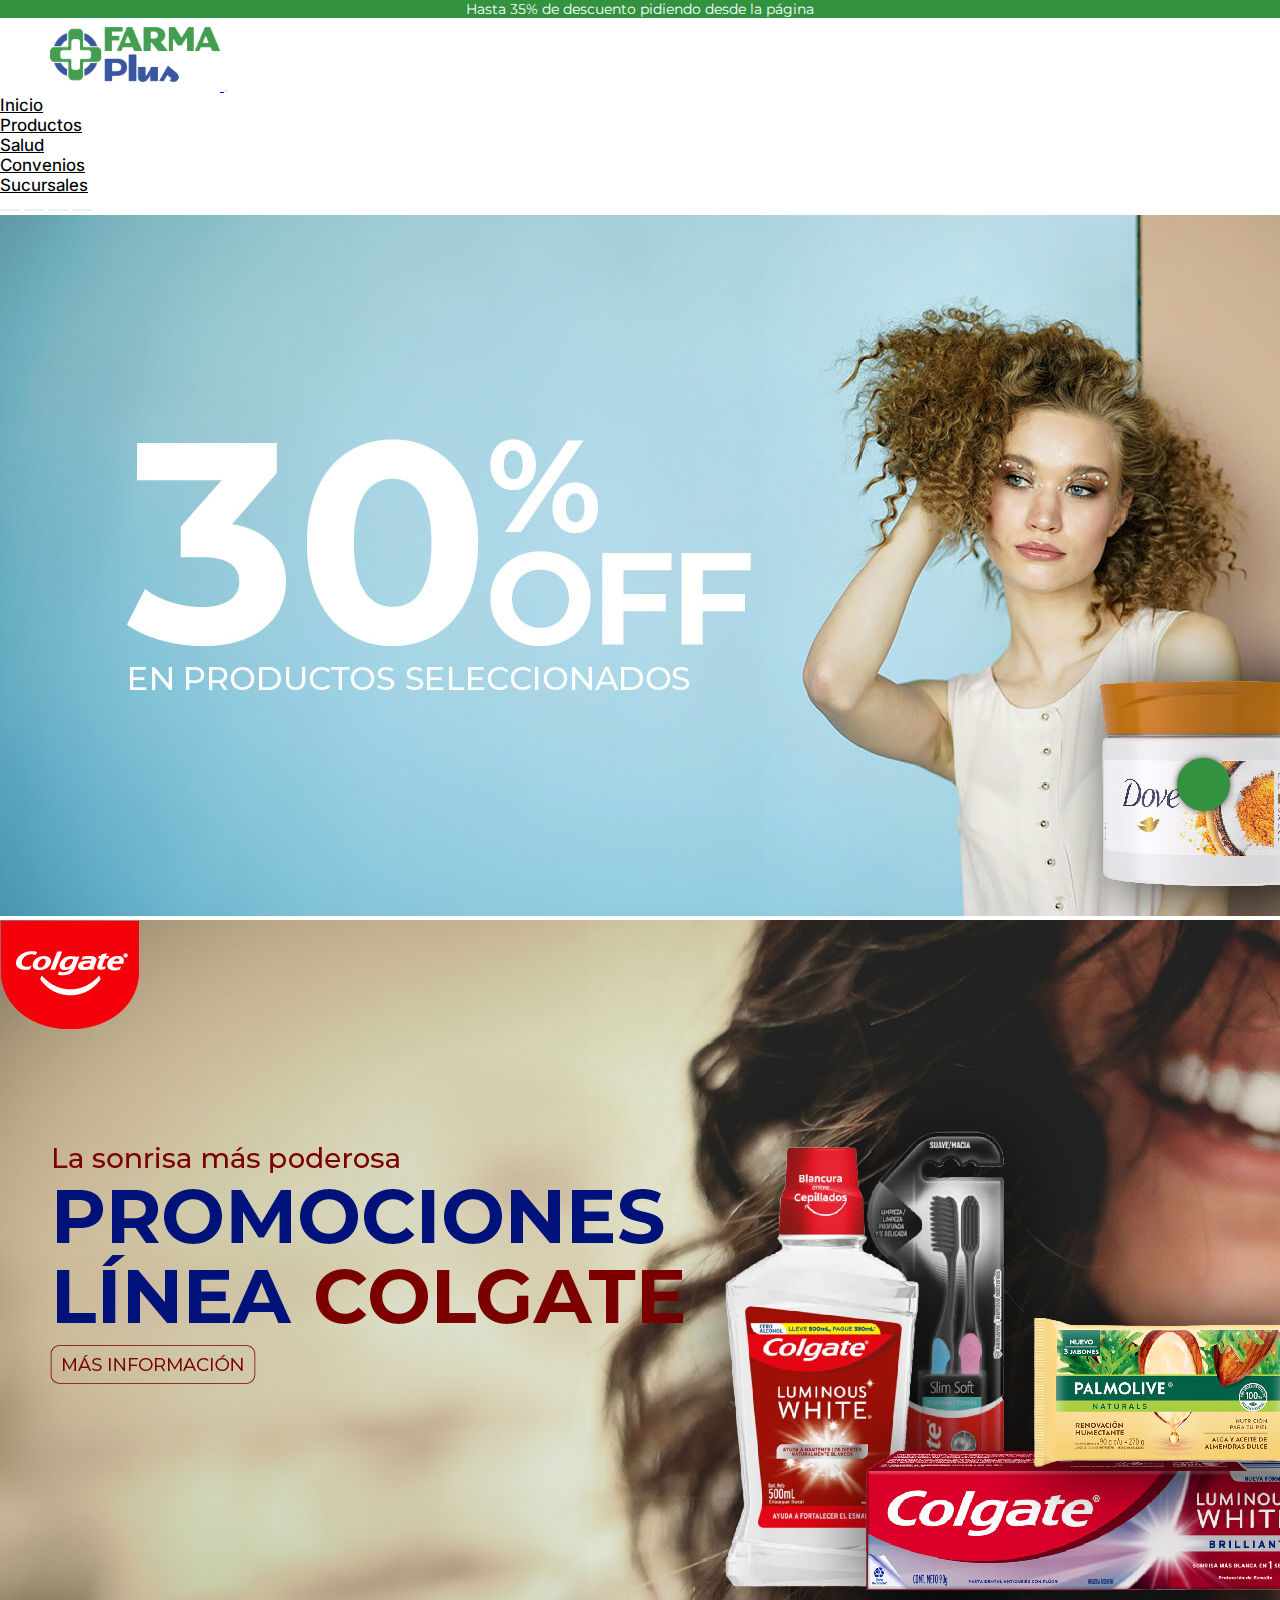
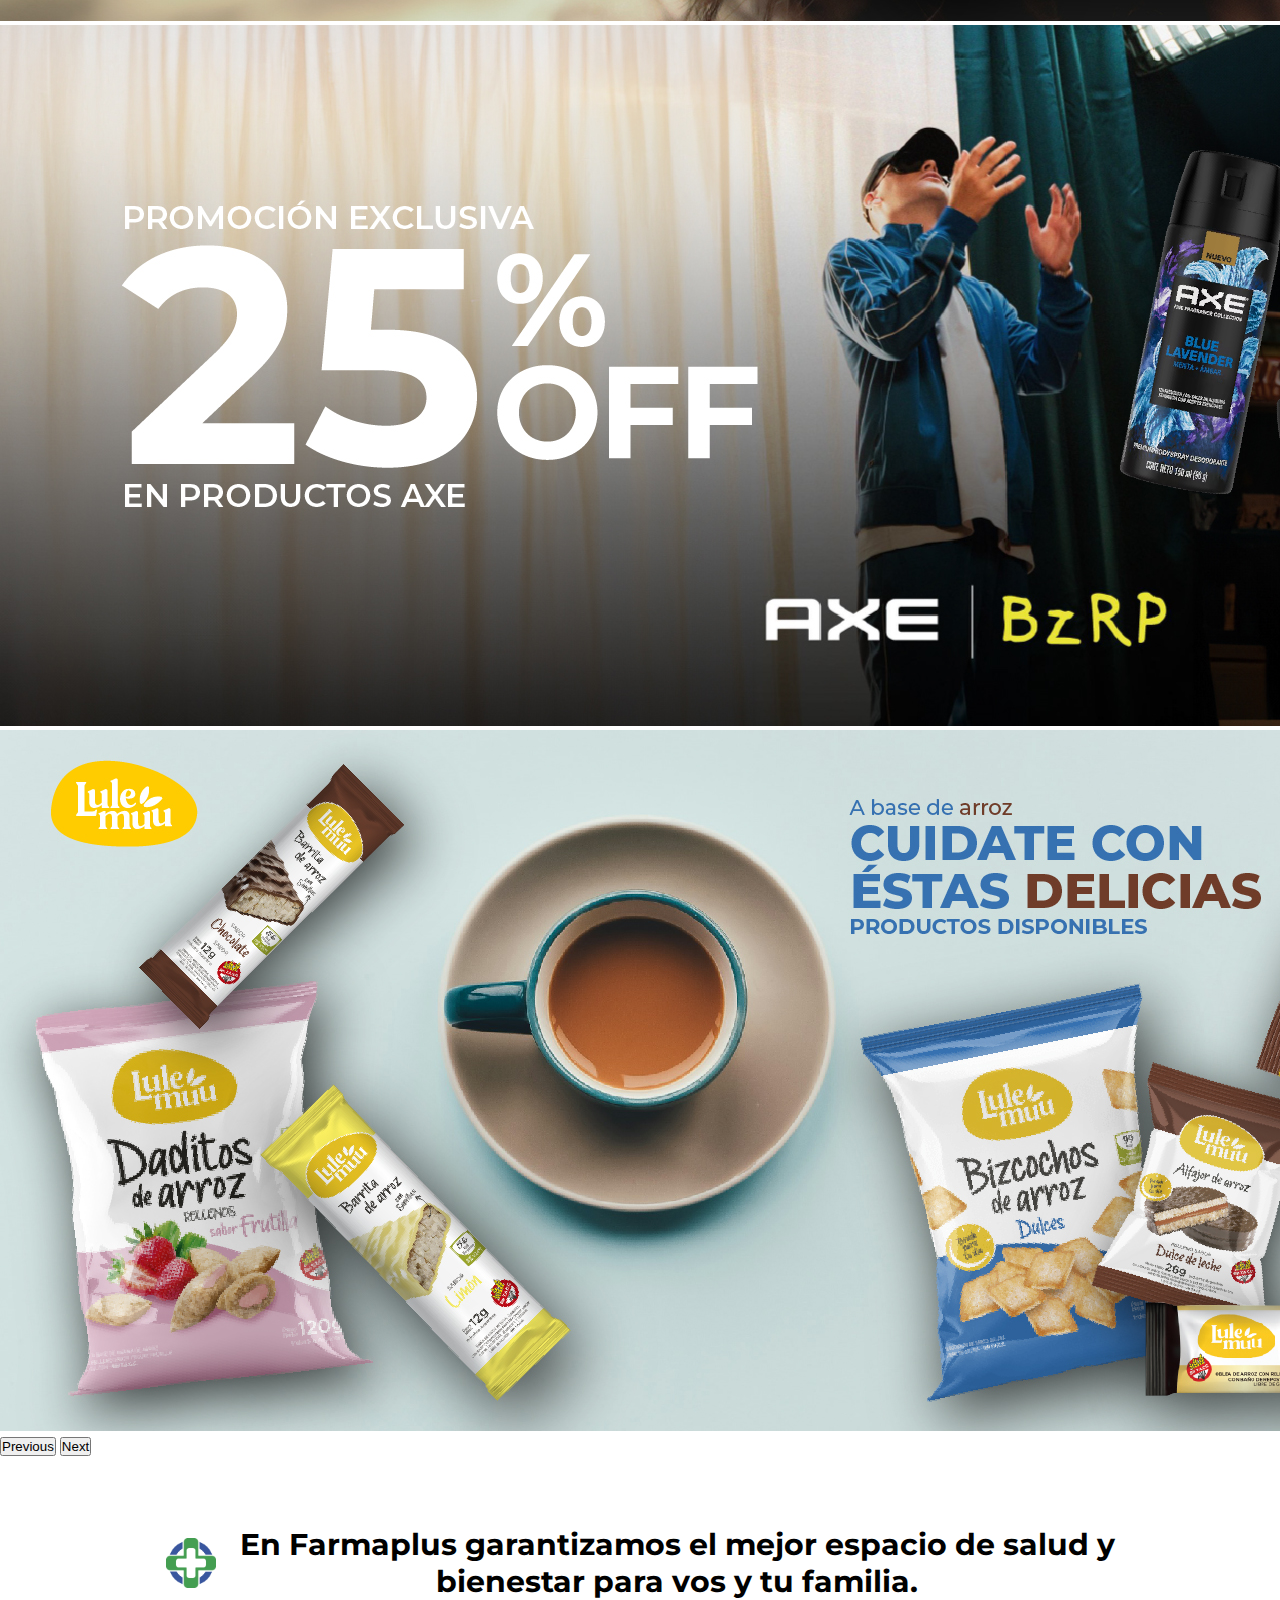
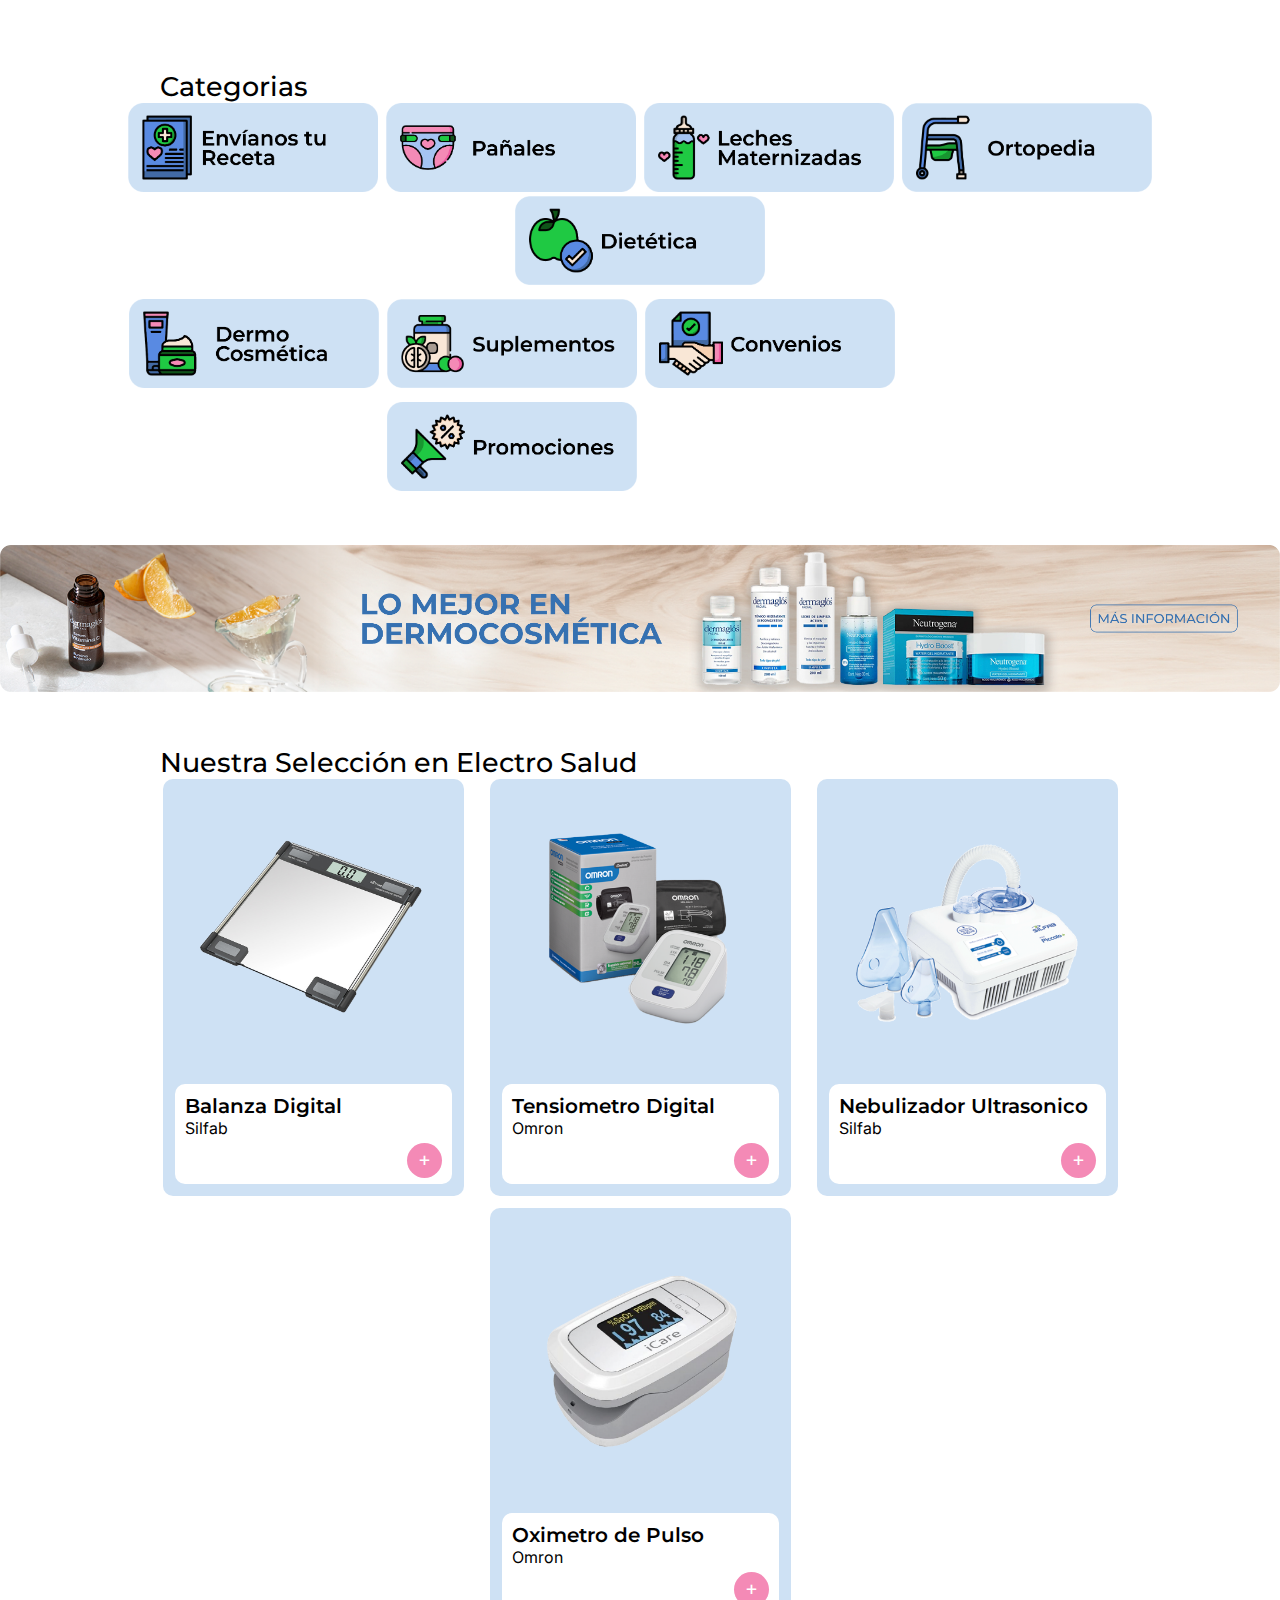
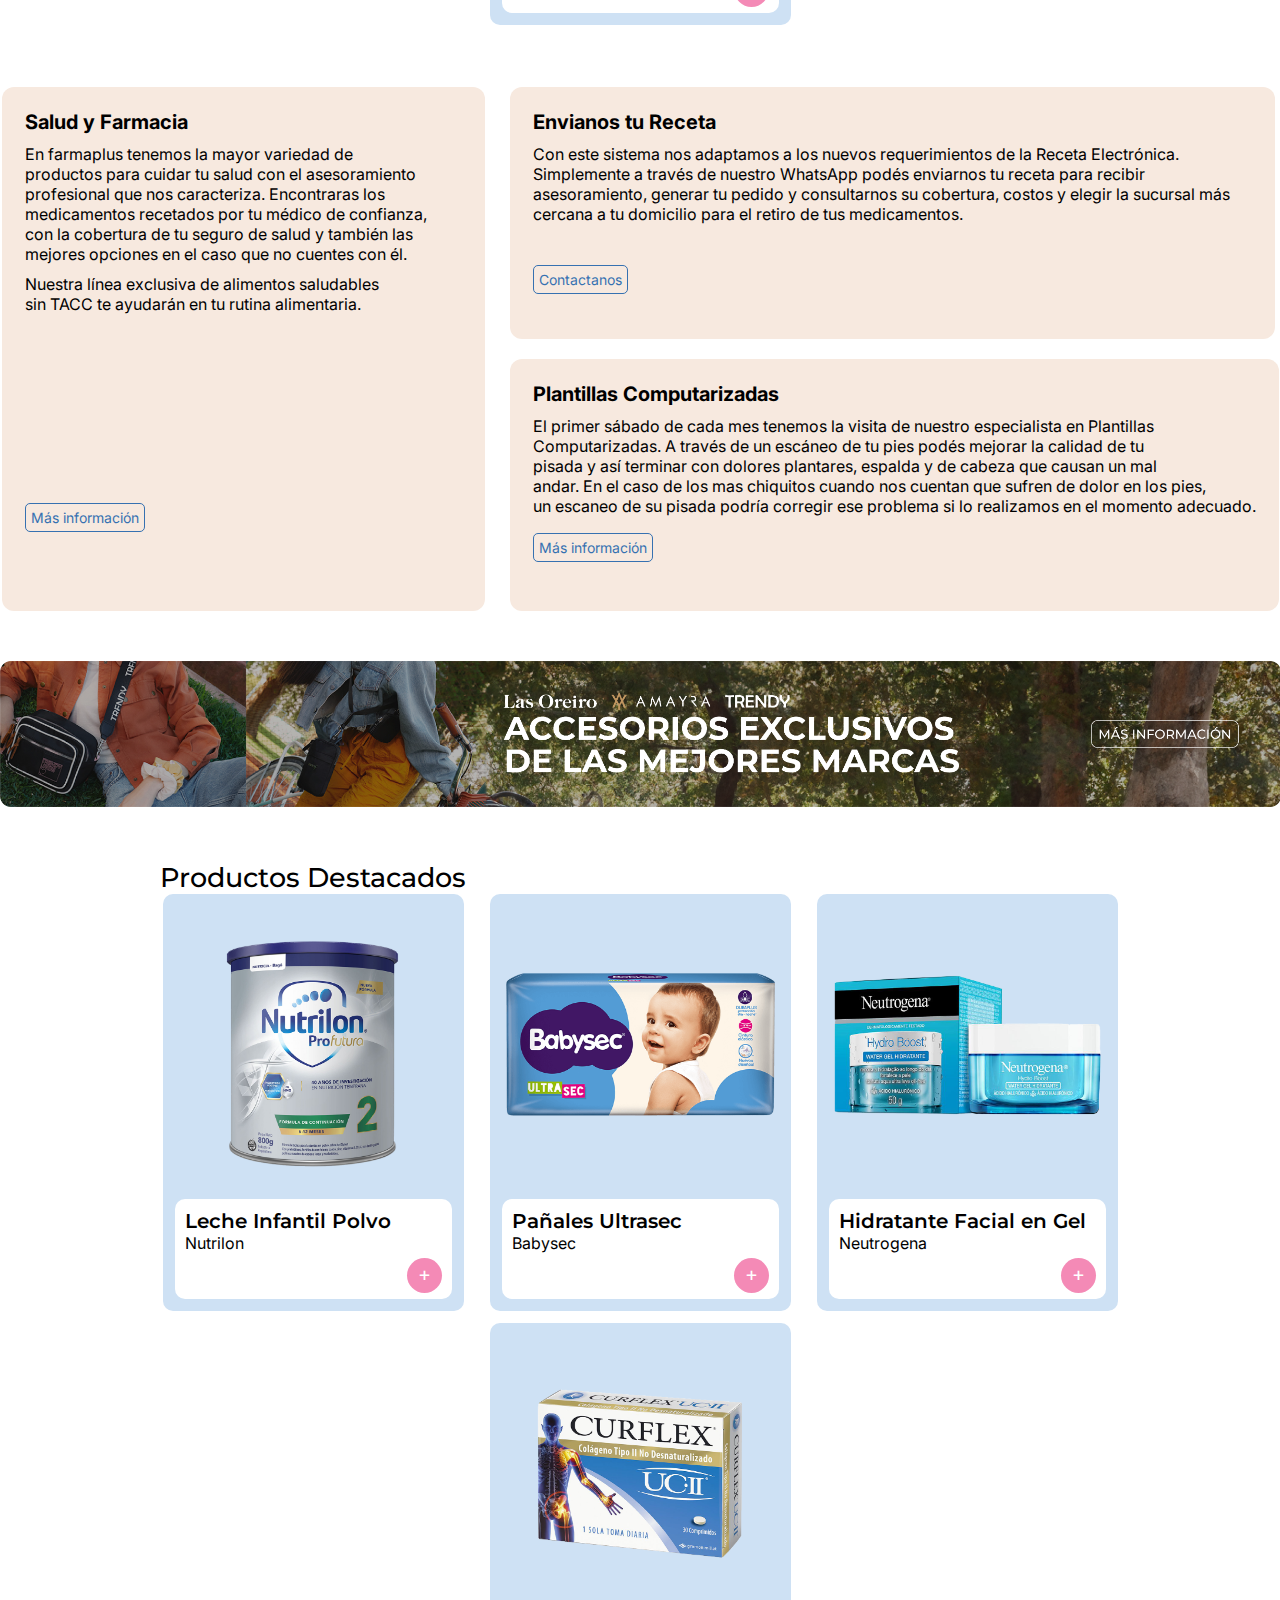
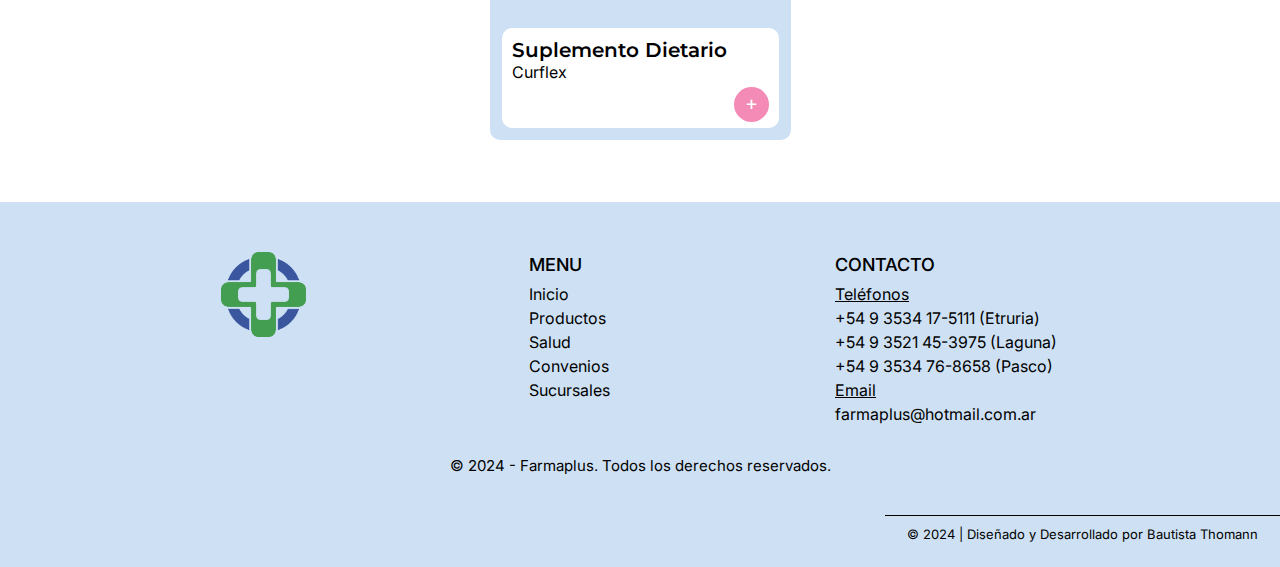
<file: index.html>
<!DOCTYPE html>
<html lang="es">

<head>
  <meta charset="UTF-8">
  <meta name="viewport" content="width=device-width, initial-scale=1.0">
  <meta name="description" content="Farmacias farmaplus en Etruria La Laguna y Pasco.
  Amplio stock de medicamentos, perfumería, ortopedia, dietética, pañales, accesorios para la belleza y el cuidado de tu salud.">
  <meta name="keywords" content="farmacia, productos, pañalera, pañales, ortopedia, alquiler ortopedico, recetas, sucursales, dietética, accesorios, suplementos, leches maternizadas, productos faciales, dove, axe, colgate, body care, moda, ofertas, plantillas computarizadas, Etruria, Laguna, Pasco, perfumería, convenios, obra sociales">
  <link rel="shortcut icon" href="./assets/TiendaFarmaplus_isologotipo_color.png" type="image/x-icon">
  <!-- linkeo libreria font awasome -->
  <link rel="stylesheet" href="https://cdnjs.cloudflare.com/ajax/libs/font-awesome/6.5.2/css/all.min.css" integrity="sha512-SnH5WK+bZxgPHs44uWIX+LLJAJ9/2PkPKZ5QiAj6Ta86w+fsb2TkcmfRyVX3pBnMFcV7oQPJkl9QevSCWr3W6A==" crossorigin="anonymous" referrerpolicy="no-referrer" />
  <!-- fin linkeo awasome -->
  <!-- linkeo bs -->
  <link href="https://cdn.jsdelivr.net/npm/bootstrap@5.1.3/dist/css/bootstrap.min.css" rel="stylesheet"
    integrity="sha384-1BmE4kWBq78iYhFldvKuhfTAU6auU8tT94WrHftjDbrCEXSU1oBoqyl2QvZ6jIW3" crossorigin="anonymous">
  <!-- fin linkeo bs -->
  <link rel="stylesheet" href="./css/estilo.css">
  <title>Home - Farmaplus</title>
</head>

<body>
  <header>
    <div class="text-fijo">Hasta 35% de descuento pidiendo desde la página</div>
    <!-- inicio nav-bar -->
    <nav class="navbar navbar-expand-lg navbar-light bg-light">
      <div class="container-fluid">
        <a class="navbar-brand" href="./index.html">
          <img class="logo-principal" src="./assets/logo-farmaplus.png" alt="logo-farmaplus-página">
        </a>
        <button class="navbar-toggler" type="button" data-bs-toggle="collapse" data-bs-target="#navbarNavDropdown"
          aria-controls="navbarNavDropdown" aria-expanded="false" aria-label="Toggle navigation">
          <span class="navbar-toggler-icon"></span>
        </button>
        <div class="collapse navbar-collapse" id="navbarNavDropdown">
          <ul class="navbar-nav">
            <li class="nav-item">
              <a class="nav-link active" aria-current="page" href="./index.html">Inicio</a>
            </li>
            <li class="nav-item">
              <a class="nav-link" href="./pages/productos.html">Productos</a>
            </li>
            <li class="nav-item">
              <a class="nav-link" href="./pages/salud.html">Salud</a>
            </li>
            <li class="nav-item">
              <a class="nav-link" href="./pages/convenios.html">Convenios</a>
            </li>
            <li class="nav-item">
              <a class="nav-link" href="./pages/sucursales.html">Sucursales</a>
            </li>
          </ul>
        </div>
      </div>
      <div class="redesNavBar">
        <a href="https://www.instagram.com/farmaplusfarmacia/" target="_blank"><i class="fa-brands fa-instagram"></i></a>
        <a href="https://wa.link/la2wgi" target="_blank"><i class="fa-brands fa-whatsapp"></i></i></a>
      </div>
    </nav>
  </header>
  <!-- fin nav-bar -->
  <!-- inicio carrusel -->
  <div id="carouselExampleIndicators" class="carousel slide" data-bs-ride="carousel">
    <div class="carousel-indicators">
      <button type="button" data-bs-target="#carouselExampleIndicators" data-bs-slide-to="0" class="active" aria-current="true" aria-label="Slide 1"></button>
      <button type="button" data-bs-target="#carouselExampleIndicators" data-bs-slide-to="1" aria-label="Slide 2"></button>
      <button type="button" data-bs-target="#carouselExampleIndicators" data-bs-slide-to="2" aria-label="Slide 3"></button>
      <button type="button" data-bs-target="#carouselExampleIndicators" data-bs-slide-to="3" aria-label="Slide 4"></button>
    </div>
    <div class="carousel-inner">
      <div class="carousel-item active">
        <a href="./pages/productos.html"><img src="./assets/TiendaFarmaplus_30OFF_Banner_Web.jpg" class="d-block w-100" alt="banner-30off-productos"></a>
      </div>
      <div class="carousel-item">
        <a href="https://wa.link/r12rwe" target="_blank"><img src="./assets/TiendaFarmaplus_BannerColgate_Web.jpg" class="d-block w-100" alt="banner-colgate-productos"></a>
      </div>
      <div class="carousel-item">
        <a href="https://wa.link/vdqz8g" target="_blank"><img src="./assets/TiendaFarmaplus_BannerAxe_Web_25OFF.jpg" class="d-block w-100" alt="banner-axe-25off-productos"></a>
      </div>
      <div class="carousel-item">
        <a href="./pages/productos.html"><img src="./assets/TiendaFarmaplus_Banner_Web_Lulemuu.jpg" class="d-block w-100" alt="banner-lulemuu-productos"></a>
      </div>
    </div>
    <button class="carousel-control-prev" type="button" data-bs-target="#carouselExampleIndicators" data-bs-slide="prev">
      <span class="carousel-control-prev-icon" aria-hidden="true"></span>
      <span class="visually-hidden">Previous</span>
    </button>
    <button class="carousel-control-next" type="button" data-bs-target="#carouselExampleIndicators" data-bs-slide="next">
      <span class="carousel-control-next-icon" aria-hidden="true"></span>
      <span class="visually-hidden">Next</span>
    </button>
  </div>
  <!-- categorias -->
  <main class="contenedorHome">
    <div class="h1-icon">
      <img class="logoH1" src="./assets/TiendaFarmaplus_isologotipo_color.png" alt="logotipo-farmaplus">
      <h1><span>En Farmaplus garantizamos el mejor espacio de salud y</span><span> bienestar para vos y tu familia.</span></h1>
    </div>
    <div class="contenedor-categorias">
      <h2 class="categoriasTitulo">Categorias</h2>
      <div class="sub-cont-categorias1">
        <div class="categoria">
          <a href="./pages/salud.html"><img class="img-categoria" src="./assets/FarmaPlus_categoria-recetas-copia.png" alt="icono-categoría-receta"></a>
        </div>
        <div class="categoria">
          <a href="./pages/productos.html"><img class="img-categoria" src="./assets/FarmaPlus_categoria-pañales-copia.png" alt="icono-categoría-pañalera"></a>
        </div>
        <div class="categoria">
          <a href="./pages/productos.html"><img class="img-categoria" src="./assets/FarmaPlus_categoria-leches-copia.png" alt="icono-categoría-leches-maternizadas"></a>
        </div>
        <div class="categoria">
          <a href="./pages/productos.html"><img class="img-categoria" src="./assets/FarmaPlus_categoria-ortopedia-copia.png" alt="icono-categoría-ortopedia"></a> 
        </div>
        <div class="categoria">
          <a href="./pages/productos.html"><img class="img-categoria" src="./assets/FarmaPlus_categoria-dietética-copia.png" alt="icono-categoría-dietética"></a>
        </div>
        <div class="categoria-display-celular">
          <a href="./pages/productos.html"><img class="img-categoria" src="./assets/FarmaPlus_categoria-dermatologia-copia.png" alt="icono-categoría-dermocosmética"></a>
        </div>
        <div class="categoria-display-celular">
          <a href="./pages/productos.html"><img class="img-categoria" src="./assets/FarmaPlus_categoria-suplementos-copia.png" alt="icono-categoría-suplementos"></a>
        </div>
        <div class="categoria-display-celular">
          <a href="./pages/convenios.html"><img class="img-categoria" src="./assets/FarmaPlus_categoria-convenios-copia.png" alt="icono-categoría-convenios"></a>
        </div>
        <div class="categoria-display-celular">
          <a href="./pages/productos.html"><img class="img-categoria" src="./assets/FarmaPlus_categoria-promociones-copia.png" alt="icono-categoría-promociones"></a>
        </div>
      </div>
      <div class="sub-cont-categorias2">
        <div class="categoria">
          <a href="./pages/productos.html"><img class="img-categoria" src="./assets/FarmaPlus_categoria-dermatologia-copia.png" alt="icono-categoría-dermocosmética"></a>
        </div>
        <div class="categoria">
          <a href="./pages/productos.html"><img class="img-categoria" src="./assets/FarmaPlus_categoria-suplementos-copia.png" alt="icono-categoría-suplementos"></a>
        </div>
        <div class="categoria">
          <a href="./pages/convenios.html"><img class="img-categoria" src="./assets/FarmaPlus_categoria-convenios-copia.png" alt="icono-categoría-convenios"></a>
        </div>
        <div class="categoria">
          <a href="./pages/productos.html"><img class="img-categoria" src="./assets/FarmaPlus_categoria-promociones-copia.png" alt="icono-categoría-promociones"></a>
        </div>
      </div>
    </div>
    <!-- inicio banner dermocosmetica -->
    <div class="contenedorDermo">
      <a href="./pages/productos.html"><img class="img-fluid" src="./assets/TiendaFarmaplus_BannerDermo.png" alt="banner-dermocosmetica-productos"></a>
    </div>
    <!-- inicio salud electronica -->
    <h2 class="titlElecSalud">Nuestra Selección en Electro Salud</h2>
    <div class="contenedorElectroSalud">
      <div class="cardsDestacados">
        <div class="cardDest">
          <img src="./assets/electrosalud-balanza-home.png" alt="balanza-digital-silfab">
          <div class="dataCardDest">
            <h3>Balanza Digital</h3>
            <div class="flexPa">
              <p>Silfab</p>
              <a href="https://wa.link/yh5y8a" target="_blank">+</a>
            </div>
          </div>
        </div>
      </div>

      <div class="cardsDestacados">
        <div class="cardDest">
          <img src="./assets/electrosalud-omron-home.png" alt="tensiometro-digital-omron">
          <div class="dataCardDest">
            <h3>Tensiometro Digital</h3>
            <div class="flexPa">
              <p>Omron</p>
              <a href="https://wa.link/vymp1c" target="_blank">+</a>
            </div>
          </div>
        </div>
      </div>

      <div class="cardsDestacados">
        <div class="cardDest">
          <img src="./assets/electrosalud-nebulizador-home.png" alt="nebulizador-ultrasonico-silfab">
          <div class="dataCardDest">
            <h3>Nebulizador Ultrasonico</h3>
            <div class="flexPa">
              <p>Silfab</p>
              <a href="https://wa.link/pp5e75" target="_blank">+</a>
            </div>
          </div>
        </div>
      </div>

      <div class="cardsDestacados">
        <div class="cardDest">
          <img src="./assets/electrosalud-oximetroicare-home.png" alt="oximetro-de-pulso-omron">
          <div class="dataCardDest">
            <h3>Oximetro de Pulso</h3>
            <div class="flexPa">
              <p>Omron</p>
              <a href="https://wa.link/rns253" target="_blank">+</a>
            </div>
          </div>
        </div>
      </div>
    </div>
    <!-- fin salud electronica -->
    <!-- fin banner dermocosmetica -->
    <div class="contenedorSaludGeneral">
      <div class="contenedorSalud">
        <h3>Salud y Farmacia</h3>
        <p>En farmaplus tenemos la mayor variedad de productos para cuidar tu salud con el asesoramiento profesional que nos caracteriza.
        Encontraras los medicamentos recetados por tu médico de confianza, con la cobertura de tu seguro de salud y también las mejores opciones en el caso que no cuentes con él. <br> </p>
        <p>Nuestra línea exclusiva de alimentos saludables sin TACC te ayudarán en tu rutina alimentaria.</p>
        <div class="aSalud">
          <a href="./pages/salud.html">Más información</a>
        </div>
      </div>
      <div class="contenedorPlantRecetas">
        <div class="subContRecetas">
          <h3>Envianos tu Receta</h3>
          <p>Con este sistema nos adaptamos a los nuevos requerimientos de la Receta  Electrónica. Simplemente a través de nuestro WhatsApp podés enviarnos tu receta para recibir asesoramiento, generar tu pedido y consultarnos su cobertura, costos y elegir la sucursal más cercana a tu domicilio para el retiro de tus medicamentos.</p>
          <div class="aRecPlant">
            <a href="./pages/salud.html">Contactanos</a>
          </div>
        </div>
        <div class="subContPlantillas">
          <h3>Plantillas Computarizadas</h3>
          <p>El primer sábado de cada mes tenemos la visita de nuestro especialista en Plantillas <br> Computarizadas. A través de un escáneo de tu pies podés mejorar la calidad de tu <br> pisada y así terminar con dolores plantares, espalda y de cabeza que causan un mal <br> andar.
            En el caso de los mas chiquitos cuando nos cuentan que sufren de dolor en los pies, <br> un escaneo de su pisada podría corregir ese problema si lo realizamos en el momento adecuado.</p>
          <div class="aRecPlant">
            <a href="./pages/salud.html">Más información</a>
          </div>
        </div>
      </div>
    </div>
    <!-- banner accesorios -->
    <div class="contenedorAccesorios">
      <a href="https://wa.link/i9s6pv" target="_blank"><img class="img-fluid" src="./assets/TiendaFarmaplus_BannerAccesoriosHome.png" alt="banner-accesorios"></a>
    </div>
    <!-- fin banner accesorios -->
    <!-- destacados -->
    <h2 class="h2ProductsDestacados">Productos Destacados</h2>
      <div class="contenedorDestacados">
        <div class="cardsDestacados">
          <div class="cardDest">
            <img src="./assets/nutrilon2Lata.png" alt="leche-infantil-polvo-nutrilon-productos-destacados">
            <div class="dataCardDest">
              <h3>Leche Infantil Polvo</h3>
              <div class="flexPa">
                <p>Nutrilon</p>
                <a href="https://wa.link/lswkym" target="_blank">+</a>
              </div>
            </div>
          </div>
        </div>
        
        <div class="cardsDestacados">
          <div class="cardDest">
            <img src="./assets/babysec-ultrasec-destacado.png" alt="pañales-babysec-ultrasec-productos-destacados">
            <div class="dataCardDest">
              <h3>Pañales Ultrasec</h3>
              <div class="flexPa">
                <p>Babysec</p>
                <a href="https://wa.link/jfvs1o" target="_blank">+</a>
              </div>
            </div>
          </div>
        </div>

        <div class="cardsDestacados">
          <div class="cardDest">
            <img src="./assets/neutrogenaDest.png" alt="hidratante-facial-en-gel-neutrogena-productos-destacados">
            <div class="dataCardDest">
              <h3>Hidratante Facial en Gel</h3>
              <div class="flexPa">
                <p>Neutrogena</p>
                <a href="https://wa.link/50muv6" target="_blank">+</a>
              </div>
            </div>
          </div>
        </div>
        
        <div class="cardsDestacados">
          <div class="cardDest">
            <img src="./assets/curflexComún.png" alt="suplemento-dietario-curflex-productos-destacados">
            <div class="dataCardDest">
              <h3>Suplemento Dietario</h3>
              <div class="flexPa">
                <p>Curflex</p>
                <a href="https://wa.link/p0a9fb" target="_blank">+</a>
              </div>
            </div>
          </div>
        </div>
      </div>
    <!-- fin destacados -->
  </main>
  <!-- inicio footer -->
  <footer>
    <div class="contenedorFooter">
      <div class="listaFooter1">
        <img class="logo-footer" src="./assets/TiendaFarmaplus_isologotipo_color.png" alt="logotipo-farmaplus">
        <div class="redesLista1">
          <a href="https://www.instagram.com/farmaplusfarmacia/" target="_blank"><i class="fa-brands fa-instagram"></i></a>
          <a href="https://www.facebook.com/farmaplusweb/" target="_blank"><i class="fa-brands fa-facebook"></i></a>
          <a href="https://wa.link/t16x1e" target="_blank"><i class="fa-brands fa-whatsapp"></i></a>
        </div>
      </div>
      <div class="listaFooter2">
        <ul>
          <li class="tituloListaFooter">Menu</li>
          <li><a href="./index.html">Inicio</a></li>
          <li><a href="./pages/productos.html">Productos</a></li>
          <li><a href="./pages/salud.html">Salud</a></li>
          <li><a href="./pages/convenios.html">Convenios</a></li>
          <li><a href="./pages/sucursales.html">Sucursales</a></li>
        </ul>
      </div>

      <div class="listaFooter3">
        <ul>
          <li class="tituloListaFooter">Contacto</li>
          <li class="subTitulolistaFooter">Teléfonos</li>
          <li>+54 9 3534 17-5111 (Etruria)</li>
          <li>+54 9 3521 45-3975 (Laguna)</li>
          <li>+54 9 3534 76-8658 (Pasco)</li>
          <li class="subTitulolistaFooter">Email</li>
          <li>farmaplus@hotmail.com.ar</li>
        </ul>
      </div>
    </div>
    <div class="contTextoFooter">
      <p>© 2024 - Farmaplus. Todos los derechos reservados.</p>
    </div>
    <div class="contPerfil">
      <p>© 2024 | Diseñado y Desarrollado por Bautista Thomann</p>
    </div>
    <div class="perfilRedes">
      <a href="https://www.instagram.com/bauti_thomann/" target="_blank"><i class="fa-brands fa-instagram"></i></a>
      <a href="https://wa.link/hsmchp" target="_blank"><i class="fa-brands fa-whatsapp"></i></a>
    </div>
  </footer>
  <!-- fin footer -->
  <a href="https://wa.link/t16x1e" target="_blank" class="wsppLink">
    <i class="fa-brands fa-whatsapp"></i>
  </a>
  <!-- linkeo script bs -->
  <script src="https://cdn.jsdelivr.net/npm/bootstrap@5.1.3/dist/js/bootstrap.bundle.min.js"
    integrity="sha384-ka7Sk0Gln4gmtz2MlQnikT1wXgYsOg+OMhuP+IlRH9sENBO0LRn5q+8nbTov4+1p"
    crossorigin="anonymous"></script>
  <!-- fin script bs -->
  
</body>

</html>
</file>
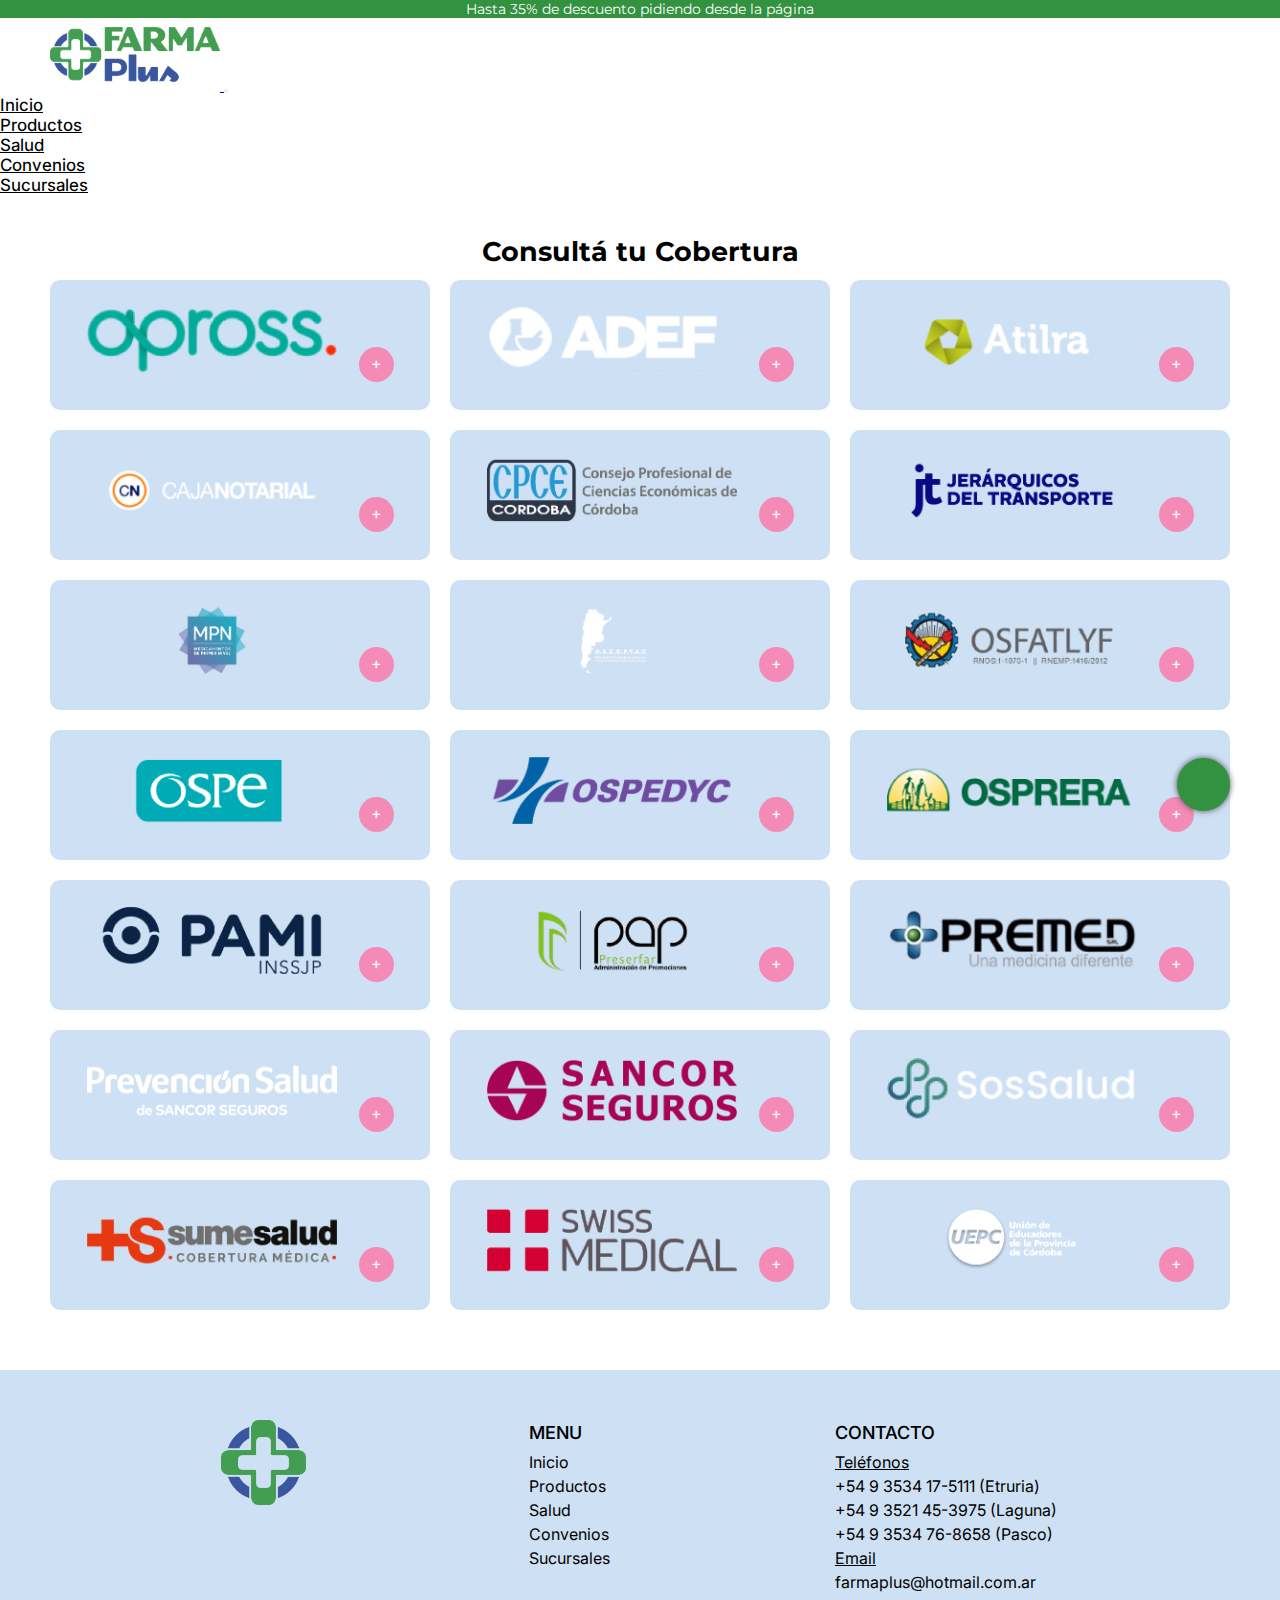
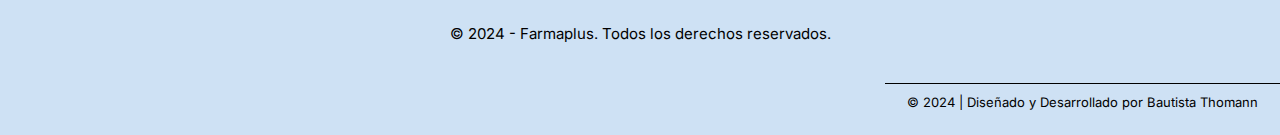
<file: pages/convenios.html>
<!DOCTYPE html>
<html lang="es">

<head>
    <meta charset="UTF-8">
    <meta name="viewport" content="width=device-width, initial-scale=1.0">
    <meta name="description"
        content="Aquí encontraras nuestros Convenios con Obras Sociales y Medicina Prepaga. Consulta el tuyo.">
    <meta name="keywords"
        content="farmacia, productos, pañalera, pañales, ortopedia, alquiler ortopedico, recetas, sucursales, dietética, accesorios, suplementos, leches maternizadas, productos faciales, dove, axe, colgate, body care, moda, ofertas, tresemme, plantillas computarizadas, Etruria, Laguna, Pasco, perfumería, convenios, obras sociales">
    <link rel="shortcut icon" href="../assets/TiendaFarmaplus_isologotipo_color.png" type="image/x-icon">
    <!-- linkeo libreria font awasome -->
    <link rel="stylesheet" href="https://cdnjs.cloudflare.com/ajax/libs/font-awesome/6.5.2/css/all.min.css"
        integrity="sha512-SnH5WK+bZxgPHs44uWIX+LLJAJ9/2PkPKZ5QiAj6Ta86w+fsb2TkcmfRyVX3pBnMFcV7oQPJkl9QevSCWr3W6A=="
        crossorigin="anonymous" referrerpolicy="no-referrer" />
    <!-- fin linkeo awasome -->
    <!-- linkeo bs -->
    <link href="https://cdn.jsdelivr.net/npm/bootstrap@5.1.3/dist/css/bootstrap.min.css" rel="stylesheet"
        integrity="sha384-1BmE4kWBq78iYhFldvKuhfTAU6auU8tT94WrHftjDbrCEXSU1oBoqyl2QvZ6jIW3" crossorigin="anonymous">
    <!-- fin linkeo bs -->
    <link rel="stylesheet" href="../css/estilo.css">
    <title>Convenios - Farmaplus</title>
</head>

<body>
    <header>
        <div class="text-fijo">Hasta 35% de descuento pidiendo desde la página</div>
        <!-- inicio nav-bar -->
        <nav class="navbar navbar-expand-lg navbar-light bg-light">
            <div class="container-fluid">
                <a class="navbar-brand" href="../index.html">
                    <img class="logo-principal" src="../assets/logo-farmaplus.png" alt="logo-farmaplus-página">
                </a>
                <button class="navbar-toggler" type="button" data-bs-toggle="collapse"
                    data-bs-target="#navbarNavDropdown" aria-controls="navbarNavDropdown" aria-expanded="false"
                    aria-label="Toggle navigation">
                    <span class="navbar-toggler-icon"></span>
                </button>
                <div class="collapse navbar-collapse" id="navbarNavDropdown">
                    <ul class="navbar-nav">
                        <li class="nav-item">
                            <a class="nav-link active" aria-current="page" href="../index.html">Inicio</a>
                        </li>
                        <li class="nav-item">
                            <a class="nav-link" href="../pages/productos.html">Productos</a>
                        </li>
                        <li class="nav-item">
                            <a class="nav-link" href="../pages/salud.html">Salud</a>
                        </li>
                        <li class="nav-item">
                            <a class="nav-link" href="../pages/convenios.html">Convenios</a>
                        </li>
                        <li class="nav-item">
                            <a class="nav-link" href="../pages/sucursales.html">Sucursales</a>
                        </li>
                    </ul>
                </div>
            </div>
            <div class="redesNavBar">
                <a href="https://www.instagram.com/farmaplusfarmacia/" target="_blank"><i
                        class="fa-brands fa-instagram"></i></a>
                <a href="https://wa.link/9twtdd" target="_blank"><i
                        class="fa-brands fa-whatsapp"></i></i></a>
            </div>
        </nav>
    </header>
    <main>
        <!-- covenios y obras sociales -->
        <h2 class="h2Convenios">Consultá tu Cobertura</h2>
        <div class="contenedorConveniosObrasSos">
            <div class="subcontCaja1">
                <a class="imgLink" href="https://wa.link/8cftly" target="_blank">
                    <img src="../assets/convenios_logo-apross.png" alt="convenios-logo-apross">
                    <p>+</p>
                </a>
                
            </div>
            <div class="subcontCaja1">
                <a class="imgLink" href="https://wa.link/a1nh4s" target="_blank">
                    <img src="../assets/convenios_logo-adef.png" alt="convenios-logo-adef">
                    <p>+</p>
                </a>
            </div>
            <div class="subcontCaja1">
                <a class="imgLink" href="https://wa.link/p2snpm" target="_blank">
                    <img src="../assets/convenios_logo-atilra.png" alt="convenios-logo-atilra">
                    <p>+</p>
                </a>
            </div>
        </div>

        <div class="contenedorConveniosObrasSos">
            <div class="subcontCaja1">
                <a class="imgLink" href="https://wa.link/xv75jg" target="_blank">
                    <img src="../assets/convenios_logo-cajanotarial.png" alt="convenios-logo-cajaNotarial">
                    <p>+</p>
                </a>
            </div>
            <div class="subcontCaja1">
                <a class="imgLink" href="https://wa.link/9yrh1a" target="_blank">
                    <img src="../assets/convenios_logo-cpce.png" alt="convenios-logo-cpce">
                    <p>+</p>
                </a>
            </div>
            <div class="subcontCaja1">
                <a class="imgLink" href="https://wa.link/toz1xa" target="_blank">
                    <img src="../assets/convenios_logo-jt.png" alt="convenios-logo-jt">
                    <p>+</p>
                </a>
            </div>
        </div>

        <div class="contenedorConveniosObrasSos">
            <div class="subcontCaja1">
                <a class="imgLink" href="https://wa.link/g7u4b7" target="_blank">
                    <img src="../assets/convenios_logo-mpn.png" alt="convenios-logo-mpn">
                    <p>+</p>
                </a>
            </div>
            <div class="subcontCaja1">
                <a class="imgLink" href="https://wa.link/u8vpr9" target="_blank">
                    <img src="../assets/convenios_logo-osccptac.png" alt="convenios-logo-osccptac">
                    <p>+</p>
                </a>
            </div>
            <div class="subcontCaja1">
                <a class="imgLink" href="https://wa.link/motbus" target="_blank">
                    <img src="../assets/convenios_logo-osfatlyf.png" alt="convenios-logo-osfatlyf">
                    <p>+</p>
                </a>
            </div>
        </div>

        <div class="contenedorConveniosObrasSos">
            <div class="subcontCaja1">
                <a class="imgLink" href="https://wa.link/q7j39k" target="_blank">
                    <img src="../assets/convenios_logo-ospe.png" alt="convenios-logo-ospe">
                    <p>+</p>
                </a>
            </div>
            <div class="subcontCaja1">
                <a class="imgLink" href="https://wa.link/yiwmfp" target="_blank">
                    <img src="../assets/convenios_logo-ospedyc.png" alt="convenios-logo-ospedyc">
                    <p>+</p>
                </a>
            </div>
            <div class="subcontCaja1">
                <a class="imgLink" href="https://wa.link/290okv" target="_blank">
                    <img src="../assets/convenios_logo-osprera.png" alt="convenios-logo-osprera">
                    <p>+</p>
                </a>
            </div>
        </div>

        <div class="contenedorConveniosObrasSos">
            <div class="subcontCaja1">
                <a class="imgLink" href="https://wa.link/26cm7x" target="_blank">
                    <img src="../assets/convenios_logo-pami.png" alt="convenios-logo-pami">
                    <p>+</p>
                </a>
            </div>
            <div class="subcontCaja1">
                <a class="imgLink" href="https://wa.link/rkyrq6" target="_blank">
                    <img src="../assets/convenios_logo-pap.png" alt="convenios-logo-pap">
                    <p>+</p>
                </a>
            </div>
            <div class="subcontCaja1">
                <a class="imgLink" href="https://wa.link/gn0tmc" target="_blank">
                    <img src="../assets/convenios_logo-premed.png" alt="convenios-logo-premed">
                    <p>+</p>
                </a>
            </div>
        </div>

        <div class="contenedorConveniosObrasSos">
            <div class="subcontCaja1">
                <a class="imgLink" href="https://wa.link/uuix08" target="_blank">
                    <img src="../assets/convenios_logo-prevencionsalud.png" alt="convenios-logo-prevenciónSalud">
                    <p>+</p>
                </a>
            </div>
            <div class="subcontCaja1">
                <a class="imgLink" href="https://wa.link/zndp28" target="_blank">
                    <img src="../assets/convenios_logo-sancorseguros.png" alt="convenios-logo-sancorSeguros">
                    <p>+</p>
                </a>
            </div>
            <div class="subcontCaja1">
                <a class="imgLink" href="https://wa.link/32i7mz" target="_blank">
                    <img src="../assets/convenios_logo-sossalud.png" alt="convenios-logo-sosSalud">
                    <p>+</p>
                </a>
            </div>
        </div>

        <div class="contenedorConveniosObrasSos">
            <div class="subcontCaja1">
                <a class="imgLink" href="https://wa.link/agnphs" target="_blank">
                    <img src="../assets/convenios_logo-sume.png" alt="convenios-logo-sume">
                    <p>+</p>
                </a>
            </div>
            <div class="subcontCaja1">
                <a class="imgLink" href="https://wa.link/ahwy07" target="_blank">
                    <img src="../assets/convenios_logo-swissmedical.png" alt="convenios-logo-swissMedical">
                    <p>+</p>
                </a>
            </div>
            <div class="subcontCaja1">
                <a class="imgLink" href="https://wa.link/mohxzi" target="_blank">
                    <img src="../assets/convenios_logo-uepc.png" alt="convenios-logo-uepc">
                    <p>+</p>
                </a>
            </div>
        </div>
    </main>

    <!-- inicio footer -->
    <footer>
        <div class="contenedorFooter">
            <div class="listaFooter1">
                <img class="logo-footer" src="../assets/TiendaFarmaplus_isologotipo_color.png" alt="logotipo-farmaplus">
                <div class="redesLista1">
                    <a href="https://www.instagram.com/farmaplusfarmacia/" target="_blank"><i
                            class="fa-brands fa-instagram"></i></a>
                    <a href="https://www.facebook.com/farmaplusweb/" target="_blank"><i
                            class="fa-brands fa-facebook"></i></a>
                    <a href="https://wa.link/9twtdd" target="_blank"><i class="fa-brands fa-whatsapp"></i></a>
                </div>
            </div>
            <div class="listaFooter2">
                <ul>
                    <li class="tituloListaFooter">Menu</li>
                    <li><a href="../index.html">Inicio</a></li>
                    <li><a href="../pages/productos.html">Productos</a></li>
                    <li><a href="../pages/salud.html">Salud</a></li>
                    <li><a href="../pages/convenios.html">Convenios</a></li>
                    <li><a href="../pages/sucursales.html">Sucursales</a></li>
                </ul>
            </div>

            <div class="listaFooter3">
                <ul>
                    <li class="tituloListaFooter">Contacto</li>
                    <li class="subTitulolistaFooter">Teléfonos</li>
                    <li>+54 9 3534 17-5111 (Etruria)</li>
                    <li>+54 9 3521 45-3975 (Laguna)</li>
                    <li>+54 9 3534 76-8658 (Pasco)</li>
                    <li class="subTitulolistaFooter">Email</li>
                    <li>farmaplus@hotmail.com.ar</li>
                </ul>
            </div>
        </div>
        <div class="contTextoFooter">
            <p>© 2024 - Farmaplus. Todos los derechos reservados.</p>
        </div>
        <div class="contPerfil">
            <p>© 2024 | Diseñado y Desarrollado por Bautista Thomann</p>
        </div>
        <div class="perfilRedes">
            <a href="https://www.instagram.com/bauti_thomann/" target="_blank"><i
                    class="fa-brands fa-instagram"></i></a>
            <a href="https://wa.link/52m9xr" target="_blank"><i
                    class="fa-brands fa-whatsapp"></i></a>
        </div>
    </footer>
    <!-- fin footer -->
    <a href="https://wa.link/ldkako" target="_blank" class="wsppLink">
        <i class="fa-brands fa-whatsapp"></i>
    </a>
    <!-- linkeo script bs -->
    <script src="https://cdn.jsdelivr.net/npm/bootstrap@5.1.3/dist/js/bootstrap.bundle.min.js"
        integrity="sha384-ka7Sk0Gln4gmtz2MlQnikT1wXgYsOg+OMhuP+IlRH9sENBO0LRn5q+8nbTov4+1p"
        crossorigin="anonymous"></script>
    <!-- fin script bs -->

</body>

</html>
</file>
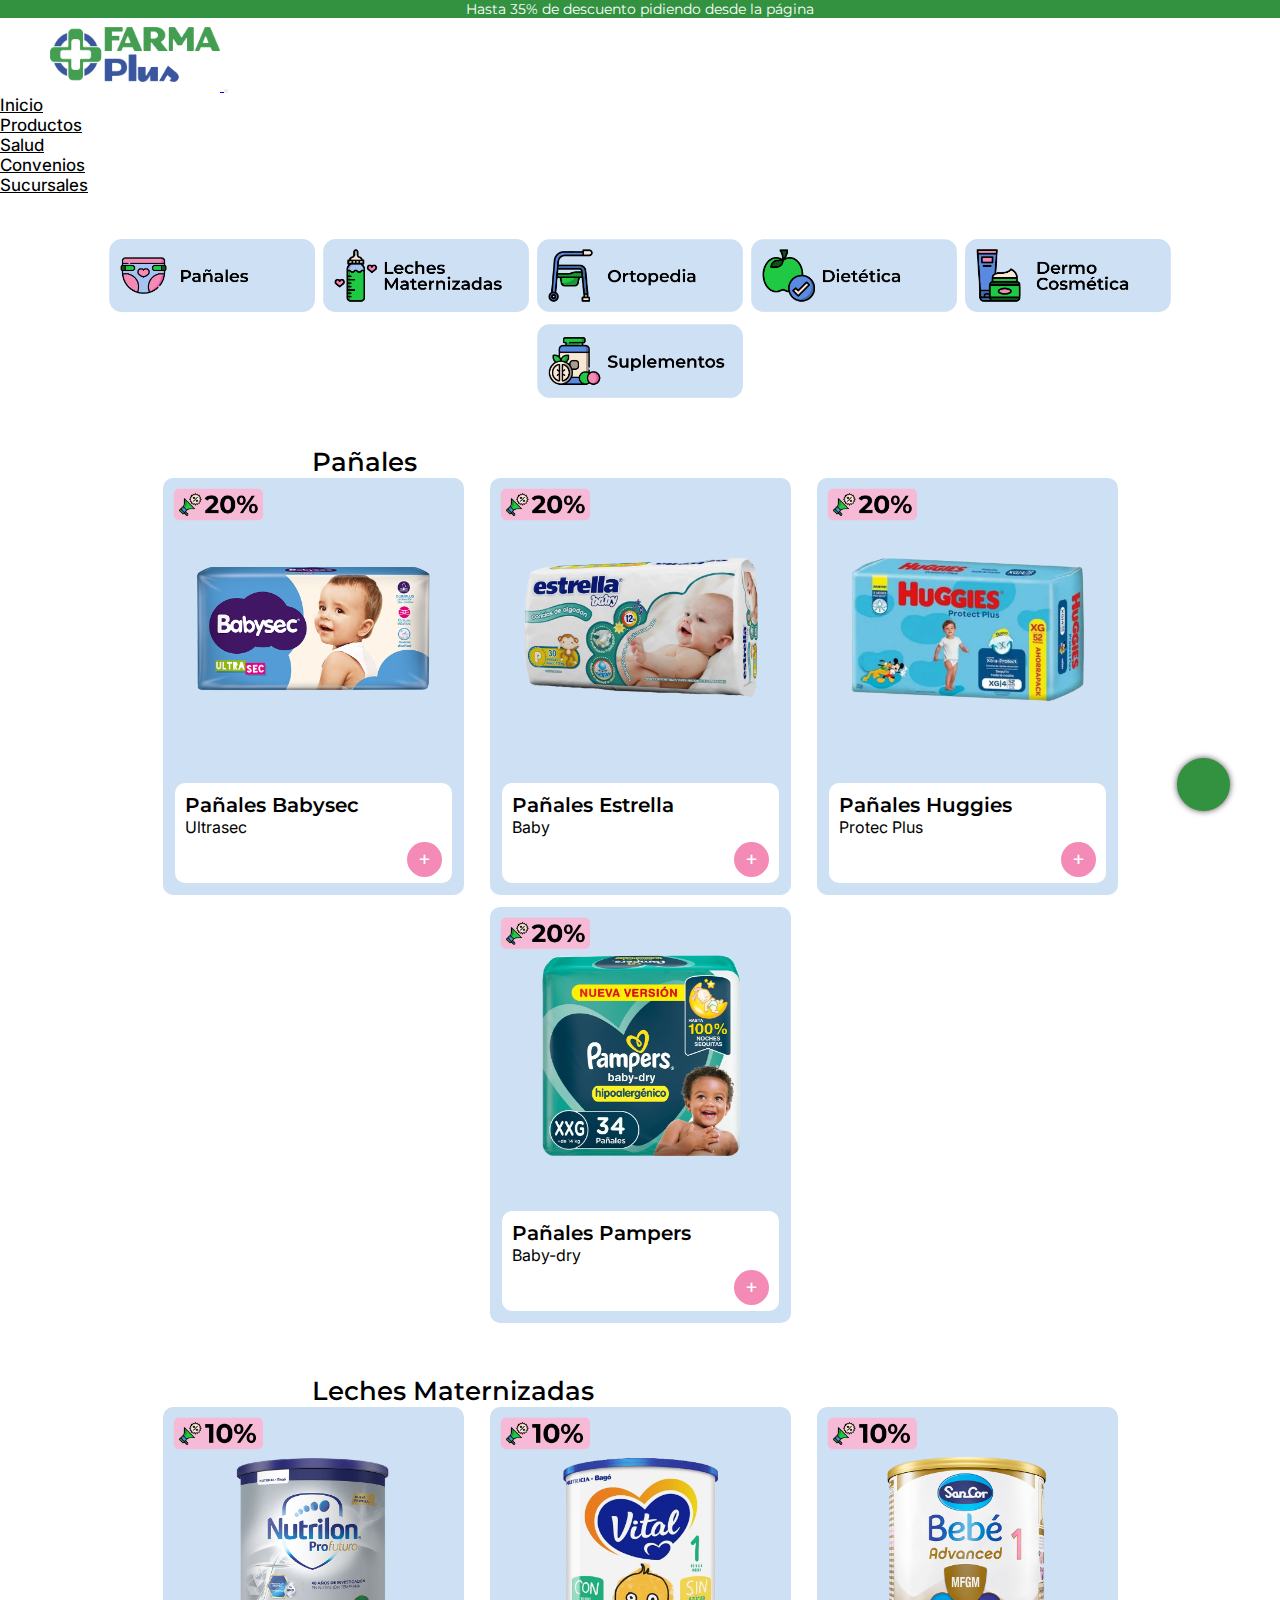
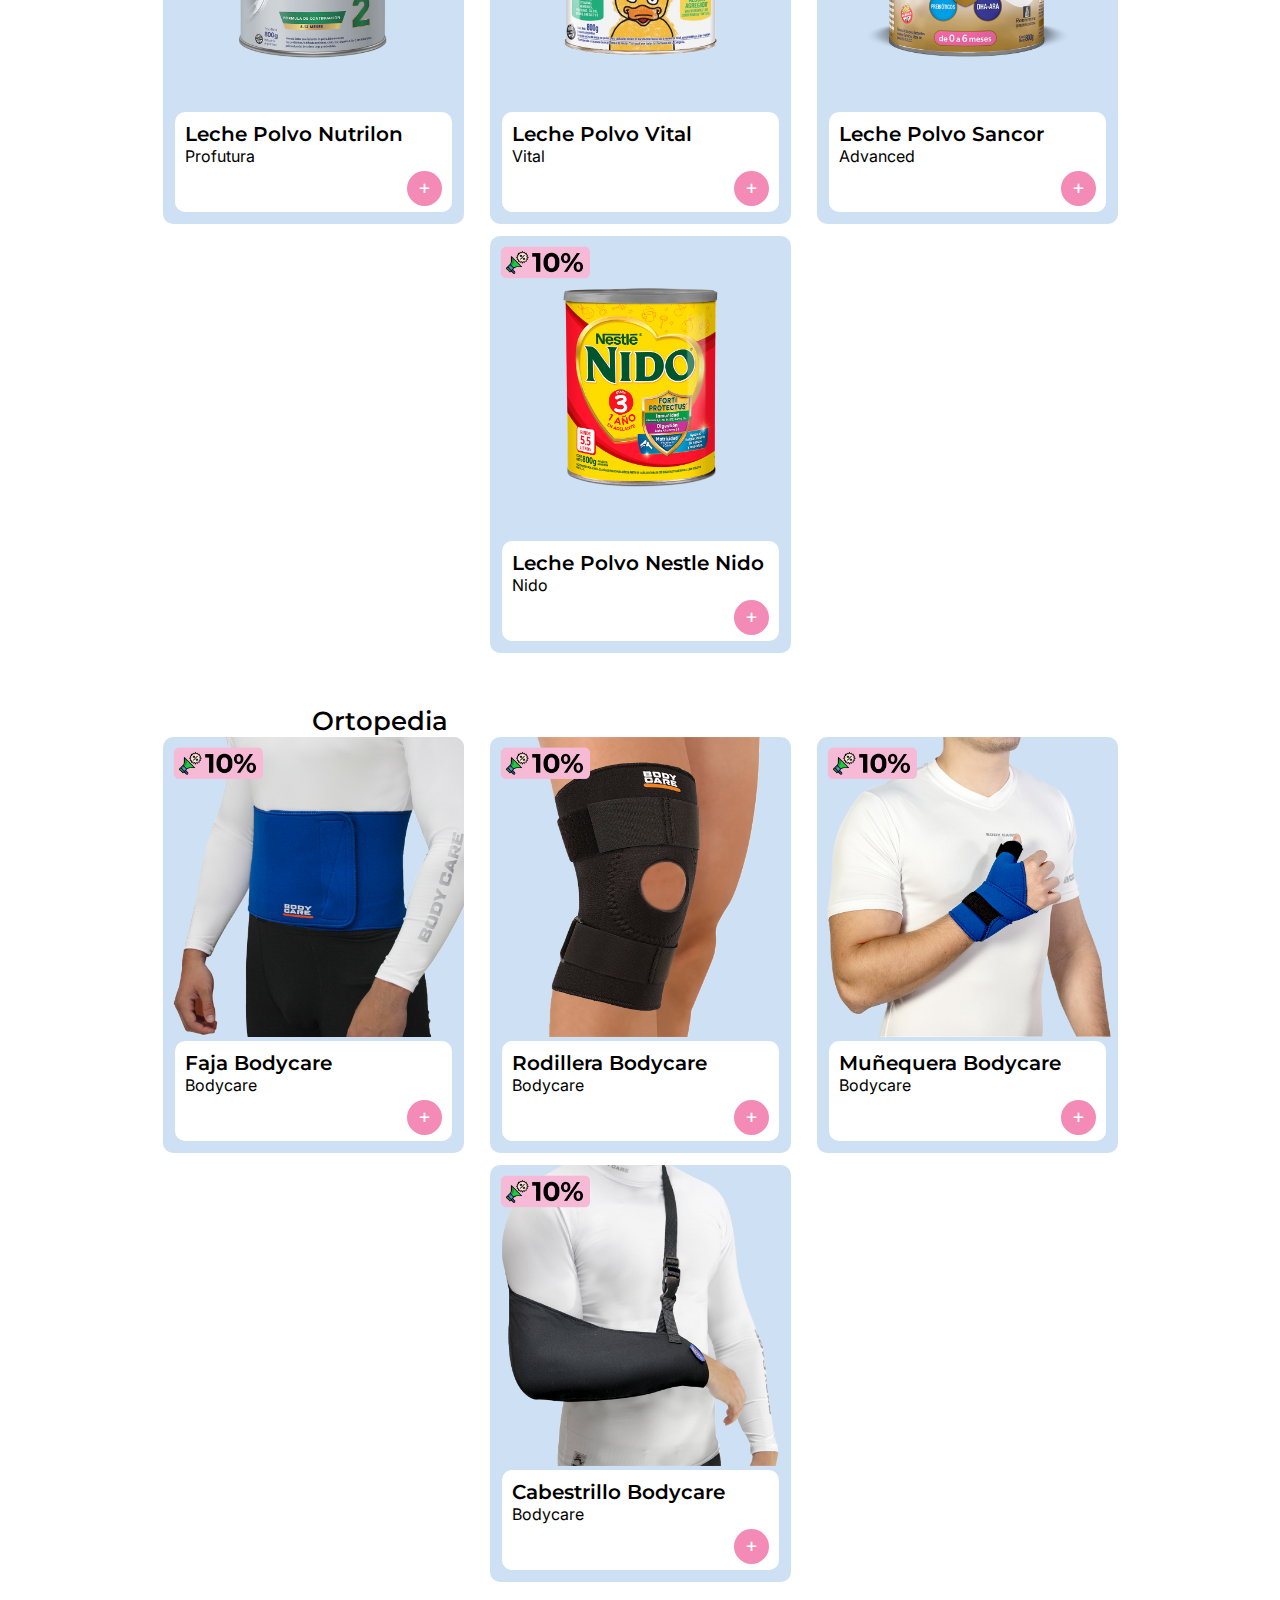
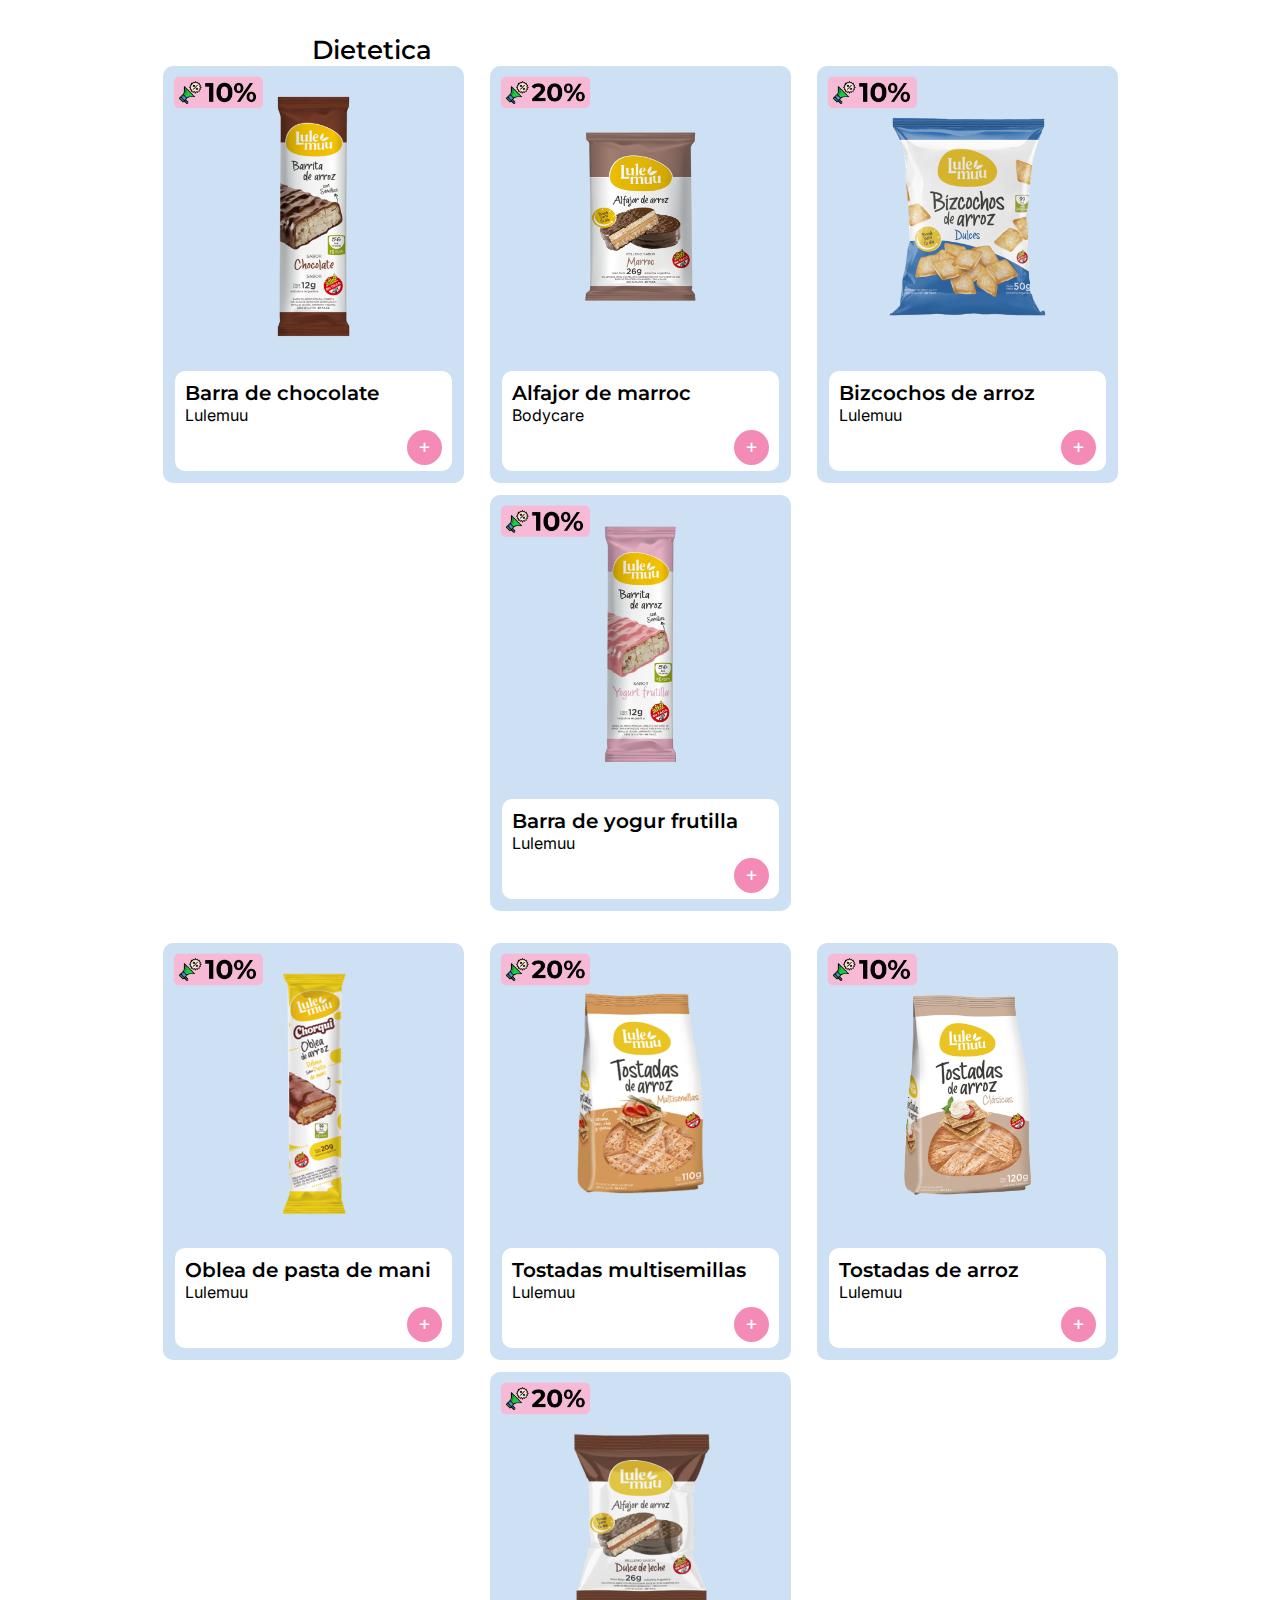
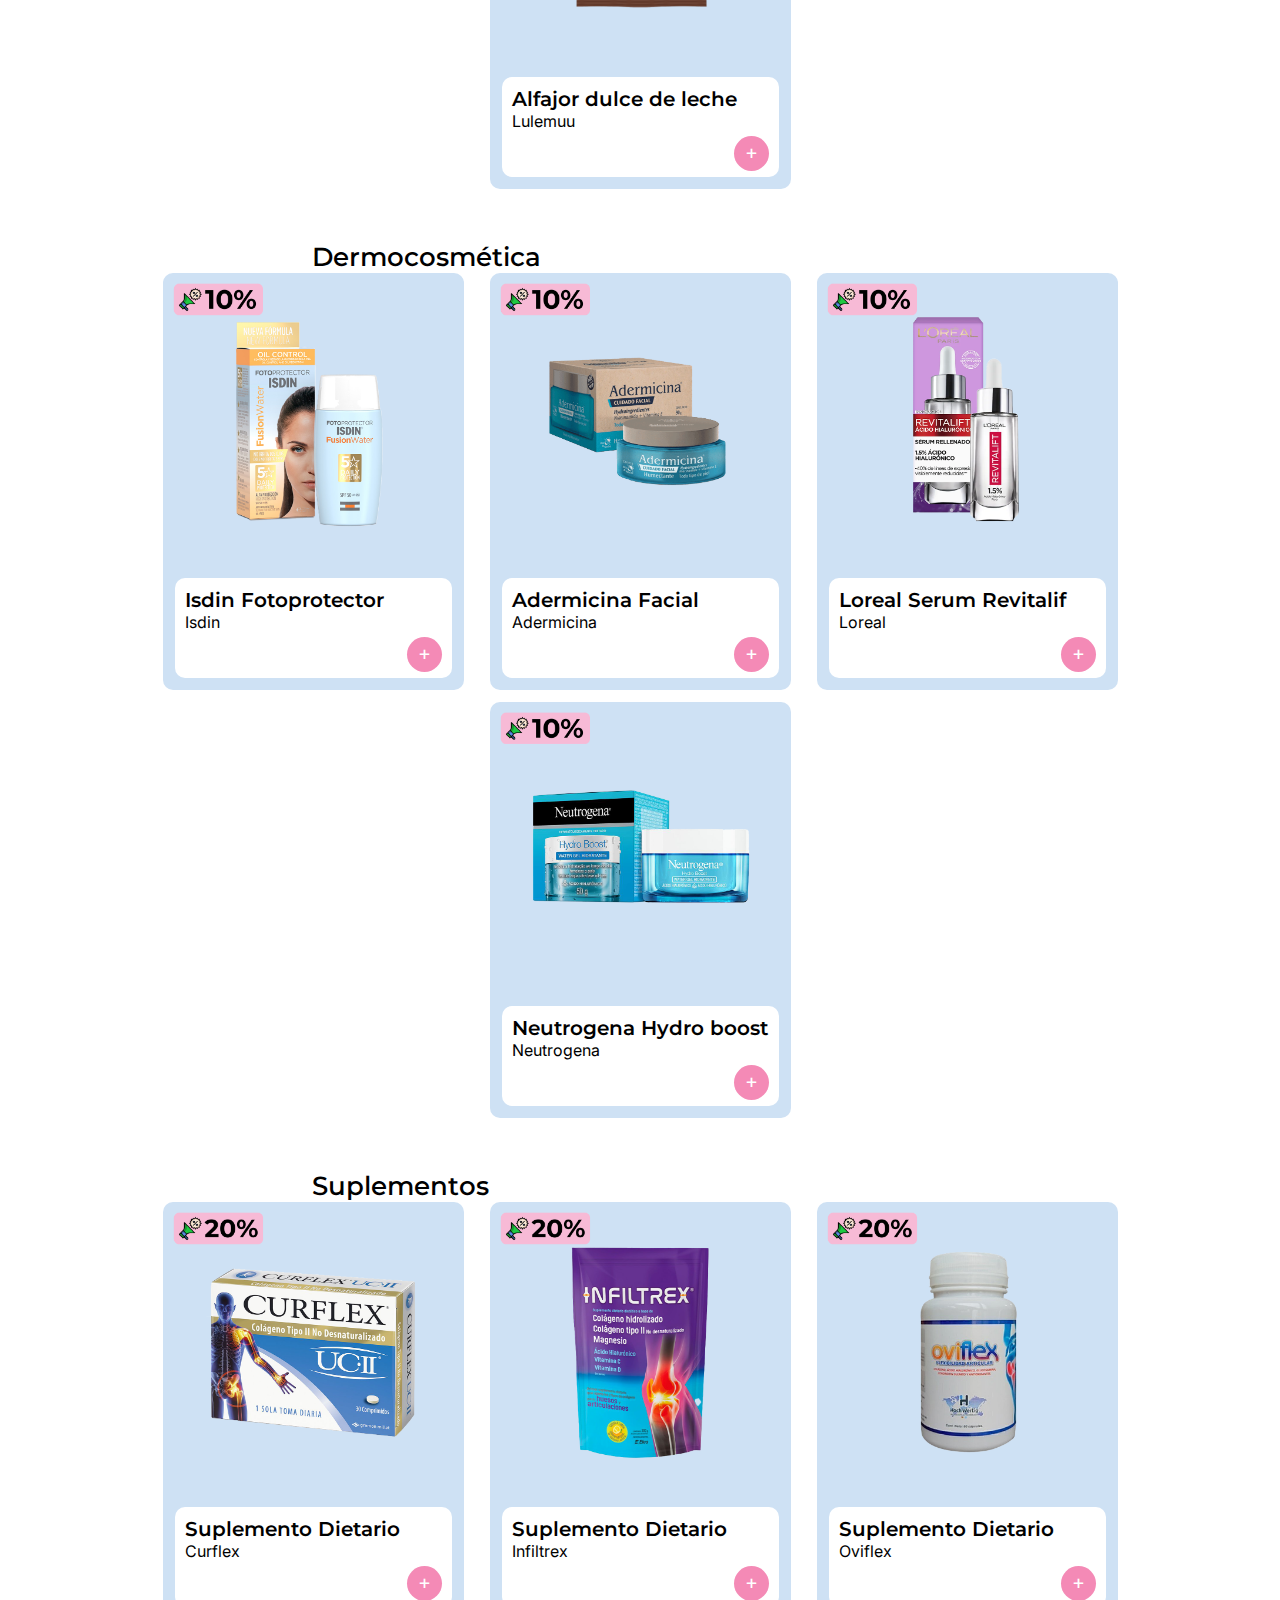
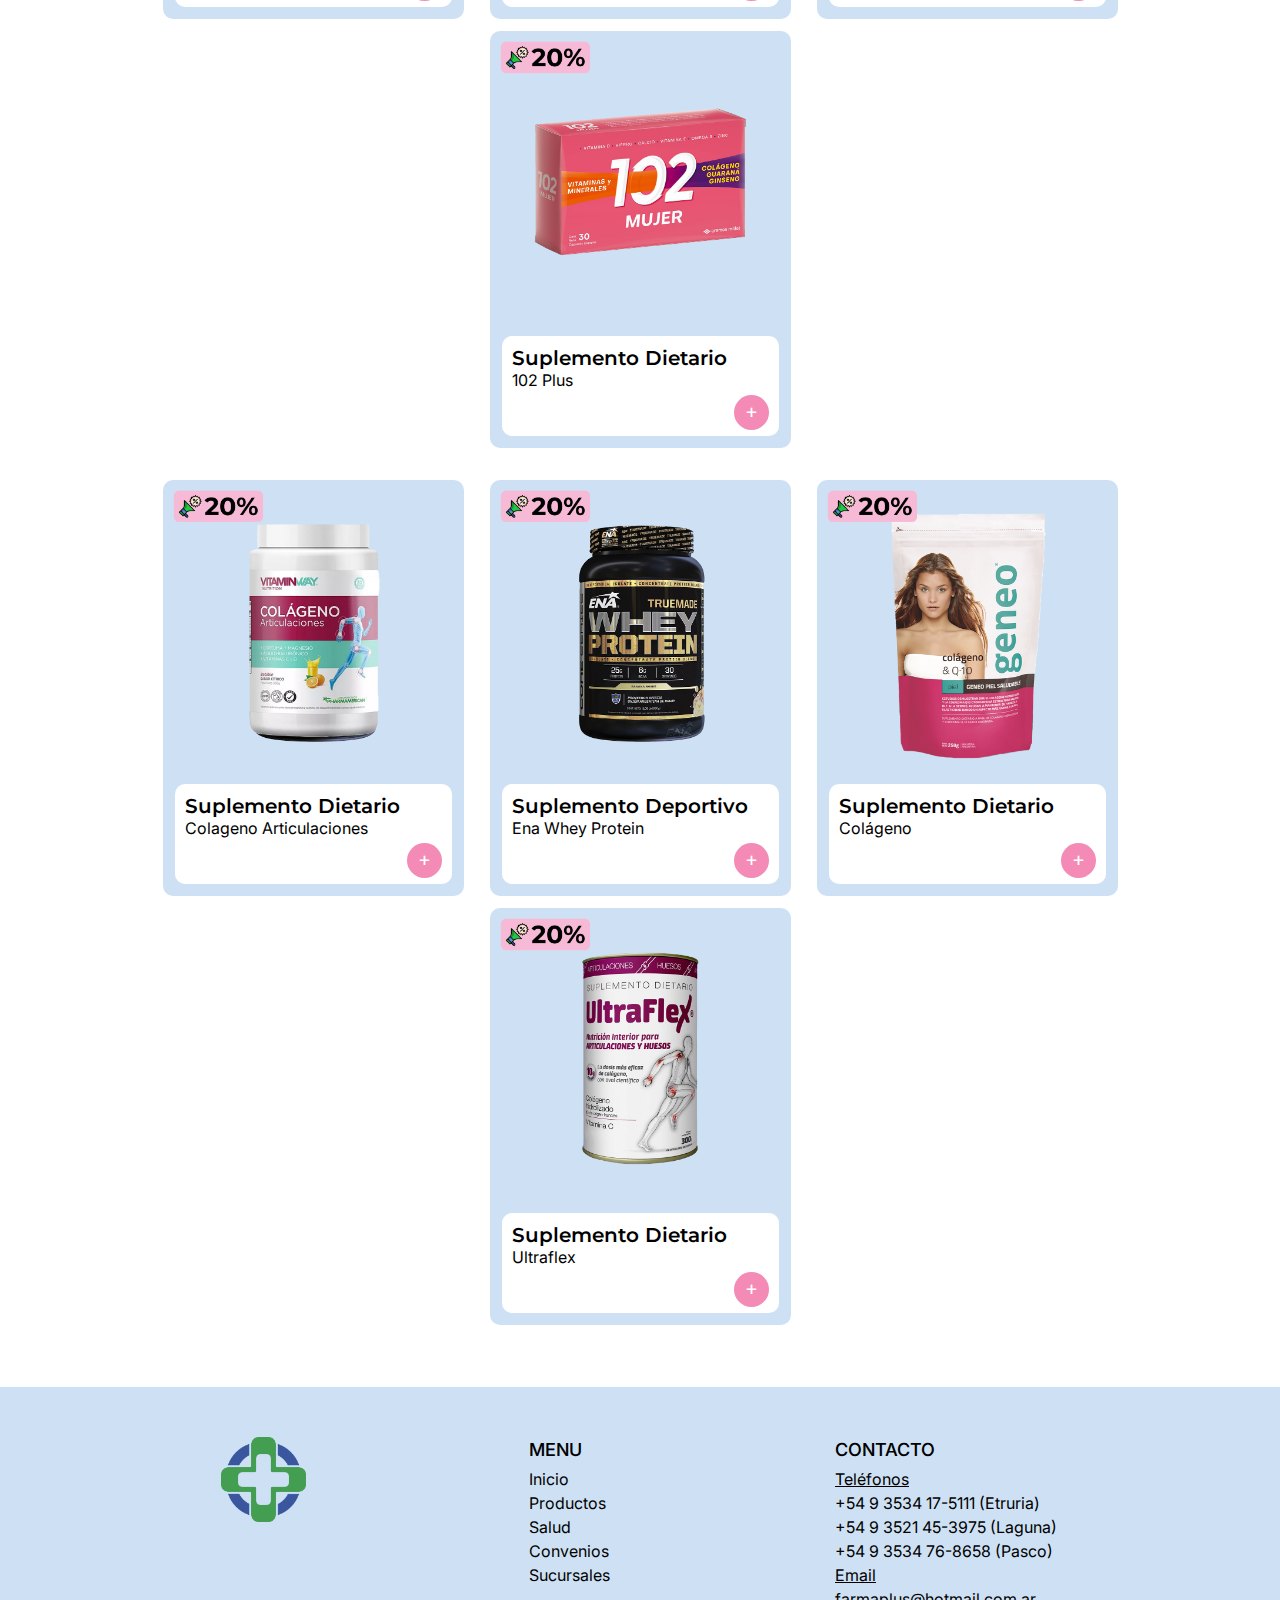
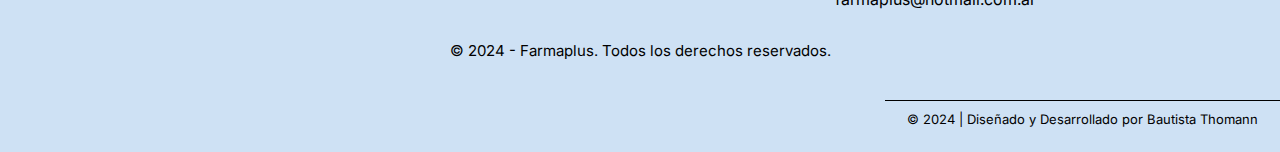
<file: pages/productos.html>
<!DOCTYPE html>
<html lang="es">
<head>
    <meta charset="UTF-8">
    <meta name="viewport" content="width=device-width, initial-scale=1.0">
    <meta name="description" content="Ingresa a nuestro sitio web y encontrarás los mejores servicios ofertas y las  marcas más reconocidas del sector. Rexona, Axe, Dove, Babysec, Pampers, Lulemu, Nutrilon, Sancor.">
    <meta name="keywords" content="farmacia, productos, pañalera, pañales, ortopedia, alquiler ortopedico, recetas, sucursales, dietética, accesorios, suplementos, leches maternizadas, productos faciales, dove, axe, colgate, body care, moda, ofertas, tresemme, plantillas computarizadas, Etruria, Laguna, Pasco, perfumería, convenios, obras sociales">
    <link rel="shortcut icon" href="../assets/TiendaFarmaplus_isologotipo_color.png" type="image/x-icon">
    <!-- linkeo libreria font awasome -->
    <link rel="stylesheet" href="https://cdnjs.cloudflare.com/ajax/libs/font-awesome/6.5.2/css/all.min.css" integrity="sha512-SnH5WK+bZxgPHs44uWIX+LLJAJ9/2PkPKZ5QiAj6Ta86w+fsb2TkcmfRyVX3pBnMFcV7oQPJkl9QevSCWr3W6A==" crossorigin="anonymous" referrerpolicy="no-referrer" />
    <!-- fin linkeo awasome -->
    <!-- linkeo bs -->
    <link href="https://cdn.jsdelivr.net/npm/bootstrap@5.1.3/dist/css/bootstrap.min.css" rel="stylesheet" integrity="sha384-1BmE4kWBq78iYhFldvKuhfTAU6auU8tT94WrHftjDbrCEXSU1oBoqyl2QvZ6jIW3" crossorigin="anonymous">
    <!-- fin linkeo bs -->
    <link rel="stylesheet" href="../css/estilo.css">
    <title>Productos - Farmaplus</title>
</head>
<body>
  <header>
    <div class="text-fijo">Hasta 35% de descuento pidiendo desde la página</div>
    <!-- inicio nav-bar -->
    <nav class="navbar navbar-expand-lg navbar-light bg-light">
      <div class="container-fluid">
        <a class="navbar-brand" href="../index.html">
          <img class="logo-principal" src="../assets/logo-farmaplus.png" alt="logo-farmaplus-página">
        </a>
        <button class="navbar-toggler" type="button" data-bs-toggle="collapse" data-bs-target="#navbarNavDropdown"
          aria-controls="navbarNavDropdown" aria-expanded="false" aria-label="Toggle navigation">
          <span class="navbar-toggler-icon"></span>
        </button>
        <div class="collapse navbar-collapse" id="navbarNavDropdown">
          <ul class="navbar-nav">
            <li class="nav-item">
              <a class="nav-link active" aria-current="page" href="../index.html">Inicio</a>
            </li>
            <li class="nav-item">
              <a class="nav-link" href="../pages/productos.html">Productos</a>
            </li>
            <li class="nav-item">
              <a class="nav-link" href="../pages/salud.html">Salud</a>
            </li>
            <li class="nav-item">
              <a class="nav-link" href="../pages/convenios.html">Convenios</a>
            </li>
            <li class="nav-item">
              <a class="nav-link" href="../pages/sucursales.html">Sucursales</a>
            </li>
          </ul>
        </div>
      </div>
      <div class="redesNavBar">
        <a href="https://www.instagram.com/farmaplusfarmacia/" target="_blank"><i class="fa-brands fa-instagram"></i></a>
        <a href="https://wa.link/t16x1e" target="_blank"><i class="fa-brands fa-whatsapp"></i></i></a>
      </div>
    </nav>
  </header>
    <!-- fin nav-bar -->
    <!-- clasificacion productos -->
  <main>
    <div class="contenedorEnlacesProductos">
      <a href="#pañalera"><img src="../assets/FarmaPlus_categoria-pañales-copia.png" alt="icono-pañales-categoría-producto"></a>
      <a href="#lechesMaternizadas"><img src="../assets/FarmaPlus_categoria-leches-copia.png" alt="icono-leches-maternizadas-categoría-producto"></a>
      <a href="#ortopedia"><img src="../assets/FarmaPlus_categoria-ortopedia-copia.png" alt="icono-ortopedia-categoría-producto"></a>
      <a href="#dietetica"><img src="../assets/FarmaPlus_categoria-dietética-copia.png" alt="icono-dietética-categoría-producto"></a>
      <a href="#faciales"><img src="../assets/FarmaPlus_categoria-dermatologia-copia.png" alt="icono-dermmocosmética-categora-producto"></a>
      <a href="#suplementos"><img src="../assets/FarmaPlus_categoria-suplementos-copia.png" alt="icono-suplementos-categoría-producto"></a>
    </div>
    <!-- fin clasificacion productos -->
    <!-- pañalera -->
    <h2 class="tituloProductos" id="pañalera">Pañales</h2>
    <div class="contenedorPañales">
      <div class="cardsDestacados">
        <div class="cardDest">
          <img src="../assets/babysec-ultrasec.png" alt="pañales-babysec-ultrasec-productos">
          <div class="dataCardDest">
            <h3>Pañales Babysec</h3>
            <div class="flexPa">
              <p>Ultrasec</p>
              <a href="https://wa.link/3xu8gk" target="_blank">+</a>
            </div>
          </div>
        </div>
      </div>

      <div class="cardsDestacados">
        <div class="cardDest">
          <img src="../assets/estrellababy.png" alt="pañales-estrella-baby-productos">
          <div class="dataCardDest">
            <h3>Pañales Estrella</h3>
            <div class="flexPa">
              <p>Baby</p>
              <a href="https://wa.link/fll5ze" target="_blank">+</a>
            </div>
          </div>
        </div>
      </div>

      <div class="cardsDestacados">
        <div class="cardDest">
          <img src="../assets/huggies-protectplus.png" alt="pañales-huggies-protec-plus-productos">
          <div class="dataCardDest">
            <h3>Pañales Huggies</h3>
            <div class="flexPa">
              <p>Protec Plus</p>
              <a href="https://wa.link/ej61ap" target="_blank">+</a>
            </div>
          </div>
        </div>
      </div>

      <div class="cardsDestacados">
        <div class="cardDest">
          <img src="../assets/pampersbabydry-xxghipoalergenico.png" alt="pañales-pampers-baby-dry-productos">
          <div class="dataCardDest">
            <h3>Pañales Pampers</h3>
            <div class="flexPa">
              <p>Baby-dry</p>
              <a href="https://wa.link/x33r27" target="_blank">+</a>
            </div>
          </div>
        </div>
      </div>
    </div>
    <!-- fin pañalera -->
    <!-- leches maternizadas -->
    <h2 class="tituloProductos" id="lechesMaternizadas">Leches Maternizadas</h2>
    <div class="contenedorLeches">
      <div class="cardsDestacados">
        <div class="cardDest">
          <img src="../assets/nutrilon2Lata-prod.png" alt="leche-polvo-nutrilon-profutura-productos">
          <div class="dataCardDest">
            <h3>Leche Polvo Nutrilon</h3>
            <div class="flexPa">
              <p>Profutura</p>
              <a href="https://wa.link/s1m5kf" target="_blank">+</a>
            </div>
          </div>
        </div>
      </div>

      <div class="cardsDestacados">
        <div class="cardDest">
          <img src="../assets/vital1Lata.png" alt="leche-polvo-vital-productos">
          <div class="dataCardDest">
            <h3>Leche Polvo Vital</h3>
            <div class="flexPa">
              <p>Vital</p>
              <a href="https://wa.link/ngeey7" target="_blank">+</a>
            </div>
          </div>
        </div>
      </div>

      <div class="cardsDestacados">
        <div class="cardDest">
          <img src="../assets/sancor-leche.png" alt="leche-polvo-sancor-advanced-productos">
          <div class="dataCardDest">
            <h3>Leche Polvo Sancor</h3>
            <div class="flexPa">
              <p>Advanced</p>
              <a href="https://wa.link/g270on" target="_blank">+</a>
            </div>
          </div>
        </div>
      </div>

      <div class="cardsDestacados">
        <div class="cardDest">
          <img src="../assets/NestleNido3Lata.png" alt="leche-polvo-nestle-nido-productos">
          <div class="dataCardDest">
            <h3>Leche Polvo Nestle Nido</h3>
            <div class="flexPa">
              <p>Nido</p>
              <a href="https://wa.link/sa22xy" target="_blank">+</a>
            </div>
          </div>
        </div>
      </div>
    </div>
    <!-- fin leches maternizadas -->
    <!-- ortopedia -->
    <h2 class="tituloProductos" id="ortopedia">Ortopedia</h2>
    <div class="contenedorOrtopedia">
      <div class="cardsDestacados">
        <div class="cardDest">
          <img class="imgBodyCare" src="../assets/bodycare-faja.png" alt="faja-bodycare-productos">
          <div class="dataCardDest">
            <h3>Faja Bodycare</h3>
            <div class="flexPa">
              <p>Bodycare</p>
              <a href="https://wa.link/ko7g22" target="_blank">+</a>
            </div>
          </div>
        </div>
      </div>

      <div class="cardsDestacados">
        <div class="cardDest">
          <img src="../assets/bodycare-rodillera.png" alt="rodillera-bodycare-productos">
          <div class="dataCardDest">
            <h3>Rodillera Bodycare</h3>
            <div class="flexPa">
              <p>Bodycare</p>
              <a href="https://wa.link/5c79ze" target="_blank">+</a>
            </div>
          </div>
        </div>
      </div>

      <div class="cardsDestacados">
        <div class="cardDest">
          <img src="../assets/bodycare-muñequera.png" alt="muñequera-bodycare-productos">
          <div class="dataCardDest">
            <h3>Muñequera Bodycare</h3>
            <div class="flexPa">
              <p>Bodycare</p>
              <a href="https://wa.link/0xgx08" target="_blank">+</a>
            </div>
          </div>
        </div>
      </div>

      <div class="cardsDestacados">
        <div class="cardDest">
          <img src="../assets/bodycare-cabestrillo.png" alt="cabestrillo-bodycare-productos">
          <div class="dataCardDest">
            <h3>Cabestrillo Bodycare</h3>
            <div class="flexPa">
              <p>Bodycare</p>
              <a href="https://wa.link/djt471" target="_blank">+</a>
            </div>
          </div>
        </div>
      </div>
    </div>
    <!-- fin ortopedia -->
    <!-- dietetica -->
    <h2 class="tituloProductos" id="dietetica">Dietetica</h2>
    <div class="contenedorDietetica">
      <div class="cardsDestacados">
        <div class="cardDest">
          <img src="../assets/lulemuu-barritachocolate.png" alt="barra-chocolate-lulemuu-productos">
          <div class="dataCardDest">
            <h3>Barra de chocolate</h3>
            <div class="flexPa">
              <p>Lulemuu</p>
              <a href="https://wa.link/bh1zeh" target="_blank">+</a>
            </div>
          </div>
        </div>
      </div>

      <div class="cardsDestacados">
        <div class="cardDest">
          <img class="imgBodyCare" src="../assets/lulemuu-alfajormarroc.png" alt="alfajor-marroc-lulemuu-productos">
          <div class="dataCardDest">
            <h3>Alfajor de marroc</h3>
            <div class="flexPa">
              <p>Bodycare</p>
              <a href="https://wa.link/mpllx9" target="_blank">+</a>
            </div>
          </div>
        </div>
      </div>

      <div class="cardsDestacados">
        <div class="cardDest">
          <img src="../assets/lulemuu-bizcochos.png" alt="bizcochos-arroz-lulemuu-productos">
          <div class="dataCardDest">
            <h3>Bizcochos de arroz</h3>
            <div class="flexPa">
              <p>Lulemuu</p>
              <a href="https://wa.link/n3fka7" target="_blank">+</a>
            </div>
          </div>
        </div>
      </div>

      <div class="cardsDestacados">
        <div class="cardDest">
          <img src="../assets/lulemuu-barritayogurfrutilla.png" alt="barra-yogur-frutilla-lulemuu-productos">
          <div class="dataCardDest">
            <h3>Barra de yogur frutilla</h3>
            <div class="flexPa">
              <p>Lulemuu</p>
              <a href="https://wa.link/4a89vn" target="_blank">+</a>
            </div>
          </div>
        </div>
      </div>
    </div>
      
    <div class="contenedorDietetica2">
      <div class="cardsDestacados">
        <div class="cardDest">
          <img src="../assets/lulemuu-barritapasta.png" alt="oblea-pasta-mani-lulemuu-productos">
          <div class="dataCardDest">
            <h3>Oblea de pasta de mani</h3>
            <div class="flexPa">
              <p>Lulemuu</p>
              <a href="https://wa.link/yy9wvs" target="_blank">+</a>
            </div>
          </div>
        </div>
      </div>

      <div class="cardsDestacados">
        <div class="cardDest">
          <img class="imgBodyCare" src="../assets/lulemuu-tostadasmultisemillas.png" alt="tostadas-multisemillas-lulemuu-productos">
          <div class="dataCardDest">
            <h3>Tostadas multisemillas</h3>
            <div class="flexPa">
              <p>Lulemuu</p>
              <a href="https://wa.link/oikrmg" target="_blank">+</a>
            </div>
          </div>
        </div>
      </div>

      <div class="cardsDestacados">
        <div class="cardDest">
          <img src="../assets/lulemuu-tostadas.png" alt="tostadas-arroz-lulemuu-productos">
          <div class="dataCardDest">
            <h3>Tostadas de arroz</h3>
            <div class="flexPa">
              <p>Lulemuu</p>
              <a href="https://wa.link/nem2go" target="_blank">+</a>
            </div>
          </div>
        </div>
      </div>

      <div class="cardsDestacados">
        <div class="cardDest">
          <img src="../assets/lulemuu-alfajorddl.png" alt="alfajor-dulce-de-leche-lulemuu-productos">
          <div class="dataCardDest">
            <h3>Alfajor dulce de leche</h3>
            <div class="flexPa">
              <p>Lulemuu</p>
              <a href="https://wa.link/jifz5s" target="_blank">+</a>
            </div>
          </div>
        </div>
      </div>
    </div>
      
    <!-- fin dietetica -->
    <!-- productos faciales -->
    <h2 class="tituloProductos" id="faciales">Dermocosmética</h2>
    <div class="contenedorProductosFaciales">
      <div class="cardsDestacados">
        <div class="cardDest">
          <img class="imgBodyCare" src="../assets/isdin-fusionwater.png" alt="isdin-fotoprotector-productos">
          <div class="dataCardDest">
            <h3>Isdin Fotoprotector</h3>
            <div class="flexPa">
              <p>Isdin</p>
              <a href="https://wa.link/5fvglk" target="_blank">+</a>
            </div>
          </div>
        </div>
      </div>

      <div class="cardsDestacados">
        <div class="cardDest">
          <img class="imgBodyCare" src="../assets/adermicina-cuidadofacial.png" alt="adermicina-facial-productos">
          <div class="dataCardDest">
            <h3>Adermicina Facial</h3>
            <div class="flexPa">
              <p>Adermicina</p>
              <a href="https://wa.link/17whdd" target="_blank">+</a>
            </div>
          </div>
        </div>
      </div>

      <div class="cardsDestacados">
        <div class="cardDest">
          <img class="imgBodyCare" src="../assets/loreal-serumrevitalift.png" alt="loreal-serum-revitalif-productos">
          <div class="dataCardDest">
            <h3>Loreal Serum Revitalif</h3>
            <div class="flexPa">
              <p>Loreal</p>
              <a href="https://wa.link/oef9b9" target="_blank">+</a>
            </div>
          </div>
        </div>
      </div>

      <div class="cardsDestacados">
        <div class="cardDest">
          <img class="imgBodyCare" src="../assets/neutrogenaProd.png" alt="neutrogena-hydro-boost-productos">
          <div class="dataCardDest">
            <h3>Neutrogena Hydro boost</h3>
            <div class="flexPa">
              <p>Neutrogena</p>
              <a href="https://wa.link/j9ku9v" target="_blank">+</a>
            </div>
          </div>
        </div>
      </div>
    </div>
    <!-- fin productos faciales -->
    <!-- suplementos -->
    <h2 class="tituloProductos" id="suplementos">Suplementos</h2>
    <div class="contenedorSuplementos">
      <div class="cardsDestacados">
        <div class="cardDest">
          <img class="imgBodyCare" src="../assets/curflex-prod.png" alt="suplemento-dietario-curflex-productos">
          <div class="dataCardDest">
            <h3>Suplemento Dietario</h3>
            <div class="flexPa">
              <p>Curflex</p>
              <a href="https://wa.link/2mz7wn" target="_blank">+</a>
            </div>
          </div>
        </div>
      </div>

      <div class="cardsDestacados">
        <div class="cardDest">
          <img class="imgBodyCare" src="../assets/infiltrex.png" alt="suplemento-dietario-infiltrex-productos">
          <div class="dataCardDest">
            <h3>Suplemento Dietario</h3>
            <div class="flexPa">
              <p>Infiltrex</p>
              <a href="https://wa.link/objt01" target="_blank">+</a>
            </div>
          </div>
        </div>
      </div>

      <div class="cardsDestacados">
        <div class="cardDest">
          <img class="imgBodyCare" src="../assets/oviflexfrasco.png" alt="suplemento-dietario-oviflex-productos">
          <div class="dataCardDest">
            <h3>Suplemento Dietario</h3>
            <div class="flexPa">
              <p>Oviflex</p>
              <a href="https://wa.link/qrvygb" target="_blank">+</a>
            </div>
          </div>
        </div>
      </div>

      <div class="cardsDestacados">
        <div class="cardDest">
          <img class="imgBodyCare" src="../assets/102-mujer.png" alt="suplemento-dietario-102-plus-productos">
          <div class="dataCardDest">
            <h3>Suplemento Dietario</h3>
            <div class="flexPa">
              <p>102 Plus</p>
              <a href="https://wa.link/w6d9cx" target="_blank">+</a>
            </div>
          </div>
        </div>
      </div>

    <div class="contenedorSuplementos2">
      <div class="cardsDestacados">
        <div class="cardDest">
          <img class="imgBodyCare" src="../assets/colagenoarticulaciones.png" alt="suplemento-dietario-colageno-articulaciones-productos">
          <div class="dataCardDest">
            <h3>Suplemento Dietario</h3>
            <div class="flexPa">
              <p>Colageno Articulaciones</p>
              <a href="https://wa.link/lfab3n" target="_blank">+</a>
            </div>
          </div>
        </div>
      </div>

      <div class="cardsDestacados">
        <div class="cardDest">
          <img class="imgBodyCare" src="../assets/enaproteina.png" alt="suplemento-deportivo-ena-whey-protein-productos">
          <div class="dataCardDest">
            <h3>Suplemento Deportivo</h3>
            <div class="flexPa">
              <p>Ena Whey Protein</p>
              <a href="https://wa.link/6z8d1p" target="_blank">+</a>
            </div>
          </div>
        </div>
      </div>

      <div class="cardsDestacados">
        <div class="cardDest">
          <img class="imgBodyCare" src="../assets/colageno-y10.png" alt="suplemento-dietario-colageno-productos">
          <div class="dataCardDest">
            <h3>Suplemento Dietario</h3>
            <div class="flexPa">
              <p>Colágeno</p>
              <a href="https://wa.link/7a0sse" target="_blank">+</a>
            </div>
          </div>
        </div>
      </div>

      <div class="cardsDestacados">
        <div class="cardDest">
          <img class="imgBodyCare" src="../assets/ultraflexcomun.png" alt="suplemento-dietario-ultraflex-productos">
          <div class="dataCardDest">
            <h3>Suplemento Dietario</h3>
            <div class="flexPa">
              <p>Ultraflex</p>
              <a href="https://wa.link/wic3kd" target="_blank">+</a>
            </div>
          </div>
        </div>
      </div>
    </div>
    <!-- fin suplementos -->
  </main>
    <!-- inicio footer -->
  <footer>
    <div class="contenedorFooter">
      <div class="listaFooter1">
        <img class="logo-footer" src="../assets/TiendaFarmaplus_isologotipo_color.png" alt="logotipo-farmaplus">
        <div class="redesLista1">
          <a href="https://www.instagram.com/farmaplusfarmacia/" target="_blank"><i class="fa-brands fa-instagram"></i></a>
          <a href="https://www.facebook.com/farmaplusweb/" target="_blank"><i class="fa-brands fa-facebook"></i></a>
          <a href="https://wa.link/uoj3v1" target="_blank"><i class="fa-brands fa-whatsapp"></i></a>
        </div>
      </div>
      <div class="listaFooter2">
        <ul>
          <li class="tituloListaFooter">Menu</li>
          <li><a href="../index.html">Inicio</a></li>
          <li><a href="../pages/productos.html">Productos</a></li>
          <li><a href="../pages/salud.html">Salud</a></li>
          <li><a href="../pages/convenios.html">Convenios</a></li>
          <li><a href="../pages/sucursales.html">Sucursales</a></li>
        </ul>
      </div>

      <div class="listaFooter3">
        <ul>
          <li class="tituloListaFooter">Contacto</li>
          <li class="subTitulolistaFooter">Teléfonos</li>
          <li>+54 9 3534 17-5111 (Etruria)</li>
          <li>+54 9 3521 45-3975 (Laguna)</li>
          <li>+54 9 3534 76-8658 (Pasco)</li>
          <li class="subTitulolistaFooter">Email</li>
          <li>farmaplus@hotmail.com.ar</li>
        </ul>
      </div>
    </div>
    <div class="contTextoFooter">
      <p>© 2024 - Farmaplus. Todos los derechos reservados.</p>
    </div>
    <div class="contPerfil">
      <p>© 2024 | Diseñado y Desarrollado por Bautista Thomann</p>
    </div>
    <div class="perfilRedes">
      <a href="https://www.instagram.com/bauti_thomann/" target="_blank"><i class="fa-brands fa-instagram"></i></a>
      <a href="https://wa.link/wqaggk" target="_blank"><i class="fa-brands fa-whatsapp"></i></a>
    </div>
  </footer>
  <!-- fin footer -->
  <a href="https://wa.link/uoj3v1" target="_blank" class="wsppLink">
    <i class="fa-brands fa-whatsapp"></i>
  </a>
  <!-- linkeo script bs -->
  <script src="https://cdn.jsdelivr.net/npm/bootstrap@5.1.3/dist/js/bootstrap.bundle.min.js" integrity="sha384-ka7Sk0Gln4gmtz2MlQnikT1wXgYsOg+OMhuP+IlRH9sENBO0LRn5q+8nbTov4+1p" crossorigin="anonymous"></script>
  <!-- fin script bs -->
  
</body>
</html>
</file>
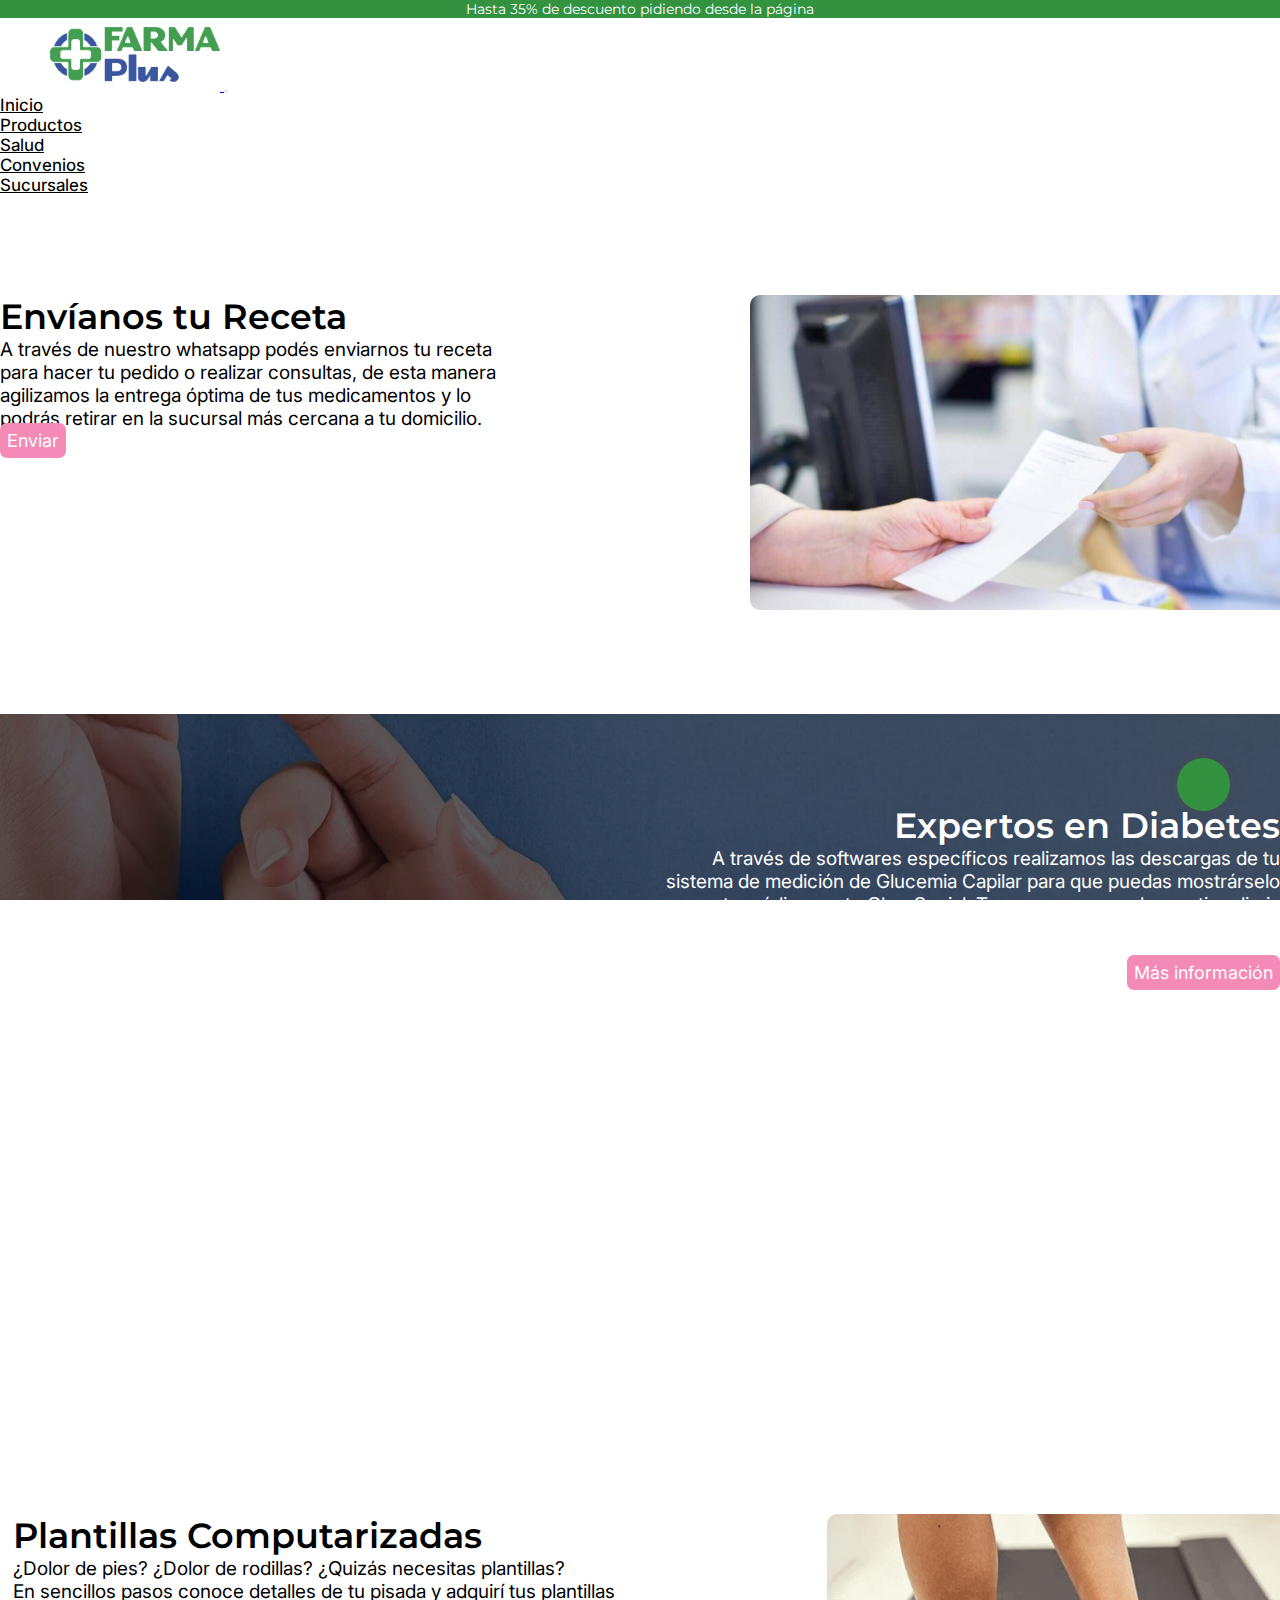
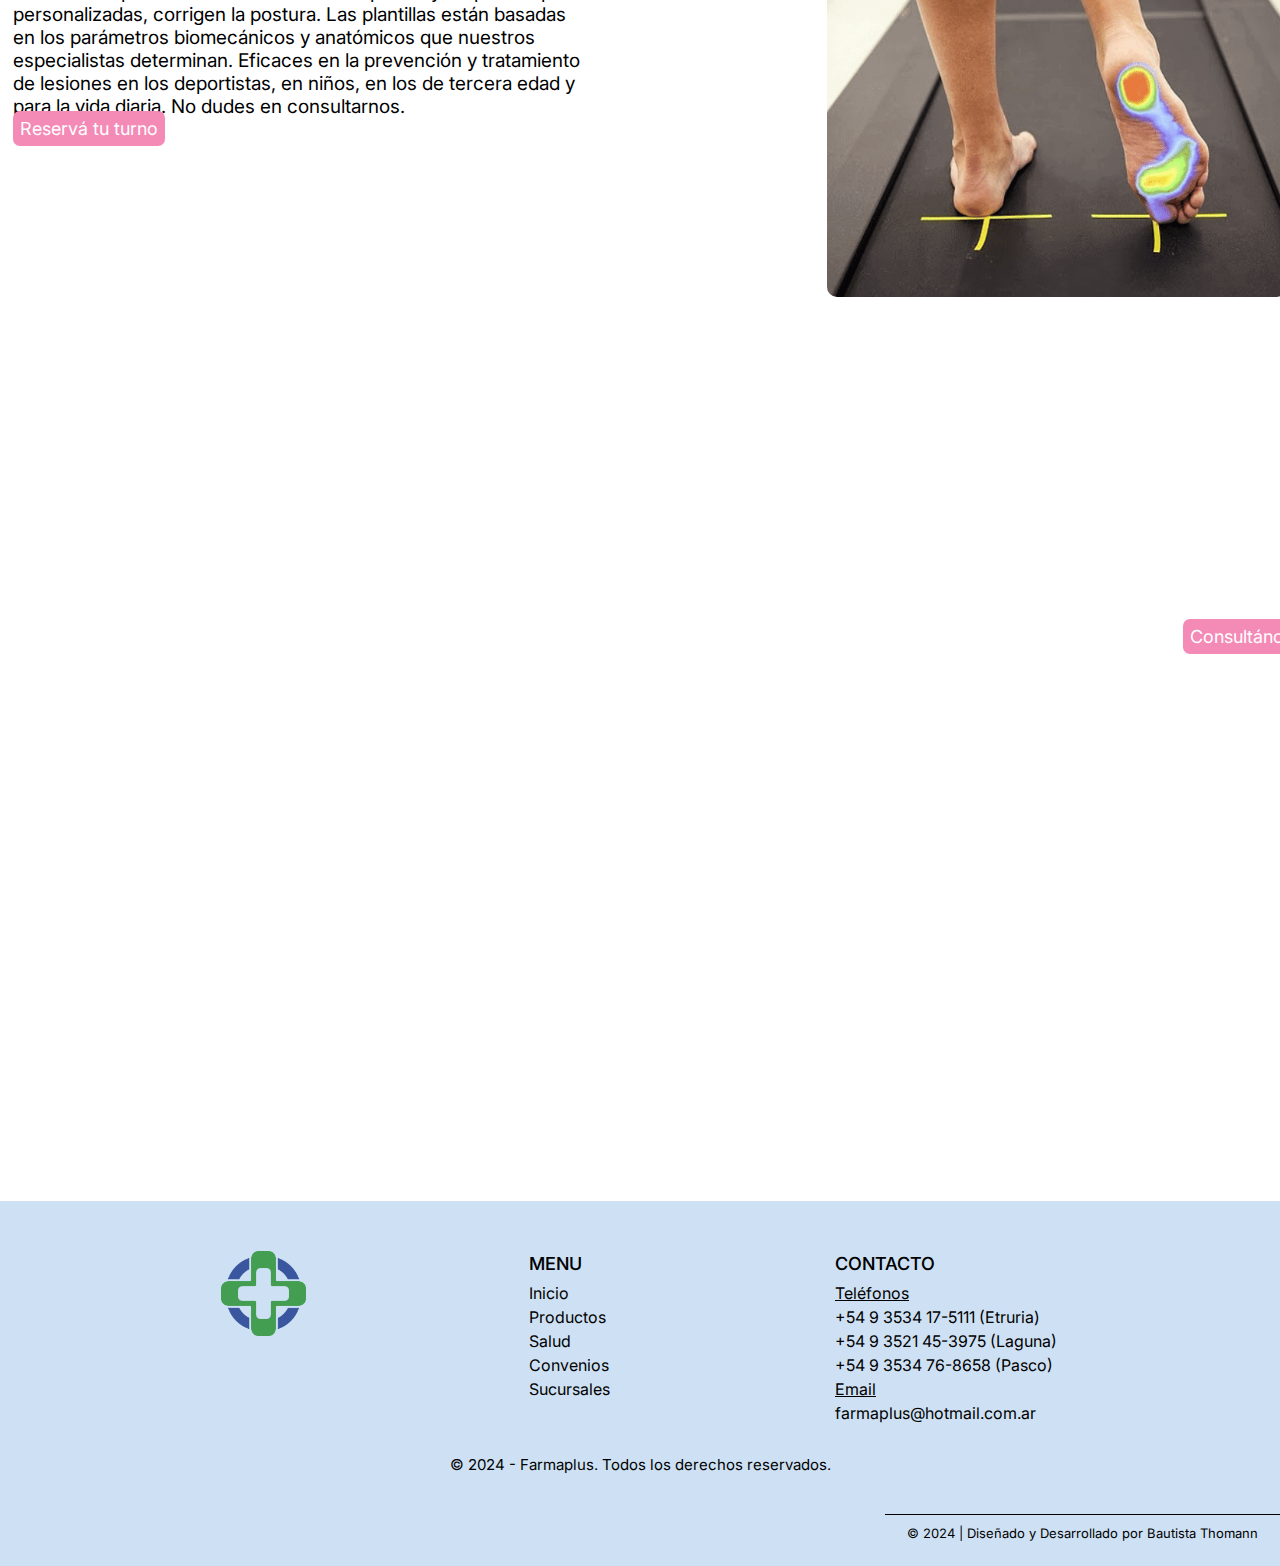
<file: pages/salud.html>
<!DOCTYPE html>
<html lang="es">
<head>
    <meta charset="UTF-8">
    <meta name="viewport" content="width=device-width, initial-scale=1.0">
    <meta name="description" content="Seguí navegando por el sitio de Farmaplus y encontrarás nuestros servicios de recepción de recetas por Whatsapp, servicio de plantillas computarizadas, farmacia experta en diabetes y alquiler ortopedico.">
    <meta name="keywords" content="farmacia, productos, pañalera, pañales, ortopedia, alquiler ortopedico, recetas, sucursales, dietética, accesorios, suplementos, leches maternizadas, productos faciales, dove, axe, colgate, body care, moda, ofertas, tresemme, plantillas computarizadas, Etruria, Laguna, Pasco, perfumería, convenios, obras sociales">
    <link rel="shortcut icon" href="../assets/TiendaFarmaplus_isologotipo_color.png" type="image/x-icon">
    <!-- linkeo libreria font awasome -->
    <link rel="stylesheet" href="https://cdnjs.cloudflare.com/ajax/libs/font-awesome/6.5.2/css/all.min.css" integrity="sha512-SnH5WK+bZxgPHs44uWIX+LLJAJ9/2PkPKZ5QiAj6Ta86w+fsb2TkcmfRyVX3pBnMFcV7oQPJkl9QevSCWr3W6A==" crossorigin="anonymous" referrerpolicy="no-referrer" />
    <!-- fin linkeo awasome -->
    <!-- linkeo bs -->
    <link href="https://cdn.jsdelivr.net/npm/bootstrap@5.1.3/dist/css/bootstrap.min.css" rel="stylesheet" integrity="sha384-1BmE4kWBq78iYhFldvKuhfTAU6auU8tT94WrHftjDbrCEXSU1oBoqyl2QvZ6jIW3" crossorigin="anonymous">
    <!-- fin linkeo bs -->
    <link rel="stylesheet" href="../css/estilo.css">
    <title>Salud - Farmaplus</title>
</head>
<body>
  <header>
    <div class="text-fijo">Hasta 35% de descuento pidiendo desde la página</div>
    <!-- inicio nav-bar -->
    <nav class="navbar navbar-expand-lg navbar-light bg-light">
      <div class="container-fluid">
        <a class="navbar-brand" href="../index.html">
          <img class="logo-principal" src="../assets/logo-farmaplus.png" alt="logo-farmaplus-página">
        </a>
        <button class="navbar-toggler" type="button" data-bs-toggle="collapse" data-bs-target="#navbarNavDropdown"
          aria-controls="navbarNavDropdown" aria-expanded="false" aria-label="Toggle navigation">
          <span class="navbar-toggler-icon"></span>
        </button>
        <div class="collapse navbar-collapse" id="navbarNavDropdown">
          <ul class="navbar-nav">
            <li class="nav-item">
              <a class="nav-link active" aria-current="page" href="../index.html">Inicio</a>
            </li>
            <li class="nav-item">
              <a class="nav-link" href="../pages/productos.html">Productos</a>
            </li>
            <li class="nav-item">
              <a class="nav-link" href="../pages/salud.html">Salud</a>
            </li>
            <li class="nav-item">
              <a class="nav-link" href="../pages/convenios.html">Convenios</a>
            </li>
            <li class="nav-item">
              <a class="nav-link" href="../pages/sucursales.html">Sucursales</a>
            </li>
          </ul>
        </div>
      </div>
      <div class="redesNavBar">
        <a href="https://www.instagram.com/farmaplusfarmacia/" target="_blank"><i class="fa-brands fa-instagram"></i></a>
        <a href="https://wa.link/9twtdd" target="_blank"><i class="fa-brands fa-whatsapp"></i></i></a>
      </div>
    </nav>
  </header>
    <!-- fin nav-bar -->
  <main>
    <!-- recetas -->
    <div class="contenedorRecetas">
      <div class="textoTitulo2">
        <h3>Envíanos tu Receta</h3>
        <p>A través de nuestro whatsapp podés enviarnos tu receta <br> para hacer tu pedido o realizar consultas, de esta manera <br> agilizamos la entrega óptima de tus medicamentos y lo <br> podrás retirar en la sucursal más cercana a tu domicilio.</p>
        <div class="enviarReceta">
          <a href="https://wa.link/6dpe41" target="_blank">Enviar</a>
        </div>
      </div>
      <div class="recetas">
        <img src="../assets/recetas-salud.jpg" alt="receta-farmacia-salud">
      </div>
    </div>
    <!-- fin recetas -->
    <!-- diabetes -->
    <div class="diabetes">
      <div class="subContDiabetes">
        <h3>Expertos en Diabetes</h3>
        <p>A través de softwares específicos realizamos las descargas de tu <br> sistema de medición de Glucemia Capilar para que puedas mostrárselo <br> a tu médico o a tu Obra Social. Te asesoramos en la practica diaria <br> de tus mediciones, disponemos de stock de medidores de glucosa de <br> distinta marcas y sus accesorios: Accucheck, One Touch, entre otros.</p>
        <div class="recetas">
          <a href="https://wa.link/hzmb7b" target="_blank">Más información</a>
        </div>
      </div>
    </div>
    <!-- fin diabetes -->
    <!-- plantillas -->
    <div class="contenedorPlantillas">
      <div class="textoTitulo">
        <h3>Plantillas Computarizadas</h3>
        <p>¿Dolor de pies? ¿Dolor de rodillas? ¿Quizás necesitas plantillas? <br>
          En sencillos pasos conoce detalles de tu pisada y adquirí tus plantillas <br> personalizadas, corrigen la postura.
          Las plantillas están basadas <br> en los parámetros biomecánicos y anatómicos que nuestros <br> especialistas determinan.
          Eficaces en la prevención y tratamiento <br> de lesiones en los deportistas, en niños, en los de tercera edad y <br> para la vida diaria.
          No dudes en consultarnos.
        </p>
        <div class="recetas">
          <a href="https://wa.link/4svpm9" target="_blank">Reservá tu turno</a>
        </div>
      </div>
      <div class="plantillas">
        <img src="../assets/plantillas-ortopedicas.png" alt="plantillas-computarizadas-salud">
      </div>
    </div>
    <!-- fin plantillas -->
    <!-- ortopedia -->
    <div class="contenedorAlquilerOrtopedico">
      <div class="subContAlquilerOrtope">
        <h3>Alquiler Ortopedia</h3>
        <p>Disponemos de amplia variedad de Alquiler de <br> Artículos de Ortopedia
          Sillas de Ruedas, Bota Walker, <br> Muletas, Cama Ortopedica, Colchón Antiescaras, Andadores, <br> Porta Sueros, Inmovilizador de Rodilla y mucho más.</p>
        <div class="recetas">
          <a href="https://wa.link/okr5sg" target="_blank">Consultános</a>
        </div>
      </div>
    </div>
    <!-- fin ortopedia -->
  </main>
  <!-- inicio footer -->
  <footer>
    <div class="contenedorFooter">
      <div class="listaFooter1">
        <img class="logo-footer" src="../assets/TiendaFarmaplus_isologotipo_color.png" alt="logotipo-farmaplus">
        <div class="redesLista1">
          <a href="https://www.instagram.com/farmaplusfarmacia/" target="_blank"><i class="fa-brands fa-instagram"></i></a>
          <a href="https://www.facebook.com/farmaplusweb/" target="_blank"><i class="fa-brands fa-facebook"></i></a>
          <a href="https://wa.link/9twtdd" target="_blank"><i class="fa-brands fa-whatsapp"></i></a>
        </div>
      </div>
      <div class="listaFooter2">
        <ul>
          <li class="tituloListaFooter">Menu</li>
          <li><a href="../index.html">Inicio</a></li>
          <li><a href="../pages/productos.html">Productos</a></li>
          <li><a href="../pages/salud.html">Salud</a></li>
          <li><a href="../pages/convenios.html">Convenios</a></li>
          <li><a href="../pages/sucursales.html">Sucursales</a></li>
        </ul>
      </div>

      <div class="listaFooter3">
        <ul>
          <li class="tituloListaFooter">Contacto</li>
          <li class="subTitulolistaFooter">Teléfonos</li>
          <li>+54 9 3534 17-5111 (Etruria)</li>
          <li>+54 9 3521 45-3975 (Laguna)</li>
          <li>+54 9 3534 76-8658 (Pasco)</li>
          <li class="subTitulolistaFooter">Email</li>
          <li>farmaplus@hotmail.com.ar</li>
        </ul>
      </div>
    </div>
    <div class="contTextoFooter">
      <p>© 2024 - Farmaplus. Todos los derechos reservados.</p>
    </div>
    <div class="contPerfil">
      <p>© 2024 | Diseñado y Desarrollado por Bautista Thomann</p>
    </div>
    <div class="perfilRedes">
      <a href="https://www.instagram.com/bauti_thomann/" target="_blank"><i class="fa-brands fa-instagram"></i></a>
      <a href="https://wa.link/52m9xr" target="_blank"><i class="fa-brands fa-whatsapp"></i></a>
    </div>
  </footer>
  <!-- fin footer -->
  <a href="https://wa.link/9twtdd" target="_blank" class="wsppLink">
    <i class="fa-brands fa-whatsapp"></i>
  </a>
  <!-- linkeo script bs -->
  <script src="https://cdn.jsdelivr.net/npm/bootstrap@5.1.3/dist/js/bootstrap.bundle.min.js" integrity="sha384-ka7Sk0Gln4gmtz2MlQnikT1wXgYsOg+OMhuP+IlRH9sENBO0LRn5q+8nbTov4+1p" crossorigin="anonymous"></script>
  <!-- fin script bs -->
  
</body>
</html>
</file>
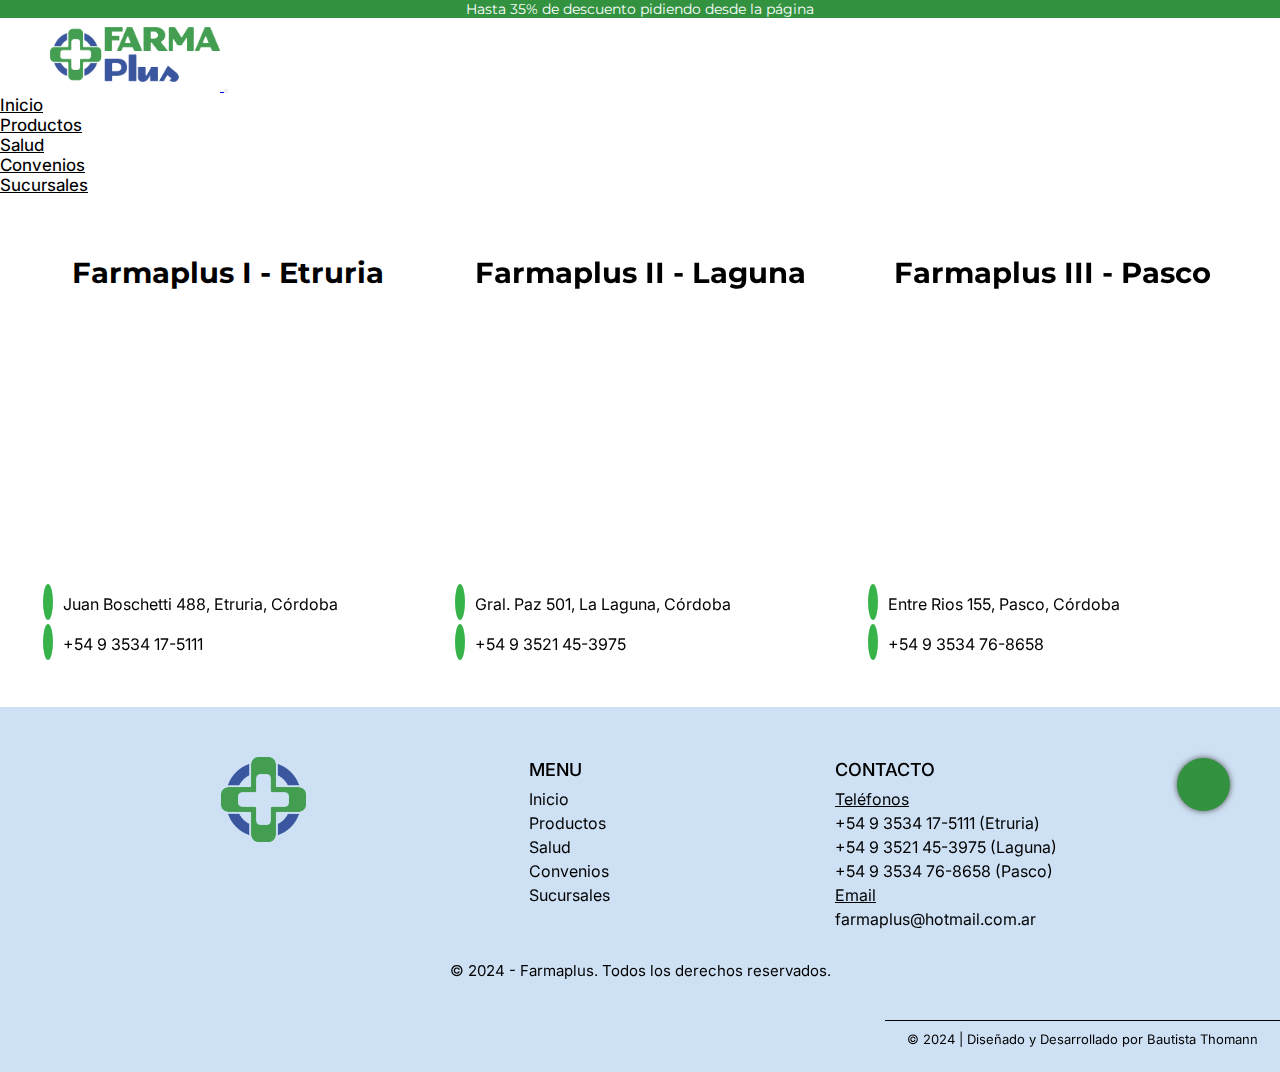
<file: pages/sucursales.html>
<!DOCTYPE html>
<html lang="es">
<head>
    <meta charset="UTF-8">
    <meta name="viewport" content="width=device-width, initial-scale=1.0">
    <meta name="description" content="Nuestras sucursales están ubicadas estratégicamente para tu mejor comodidad, en Etruria a 100 mts del centro de salud, en La Laguna sobre ruta 4 y en Pasco a metros de ruta 6.
    Aceptamos todos los medios de pagos.">
    <meta name="keywords" content="farmacia, productos, pañalera, pañales, ortopedia, alquiler ortopedico, recetas, sucursales, dietética, accesorios, suplementos, leches maternizadas, productos faciales, dove, axe, colgate, body care, moda, ofertas, tresemme, plantillas computarizadas, Etruria, Laguna, Pasco, perfumería, convenios, obras sociales">
    <link rel="shortcut icon" href="../assets/TiendaFarmaplus_isologotipo_color.png" type="image/x-icon">
    <!-- linkeo libreria font awasome -->
    <link rel="stylesheet" href="https://cdnjs.cloudflare.com/ajax/libs/font-awesome/6.5.2/css/all.min.css" integrity="sha512-SnH5WK+bZxgPHs44uWIX+LLJAJ9/2PkPKZ5QiAj6Ta86w+fsb2TkcmfRyVX3pBnMFcV7oQPJkl9QevSCWr3W6A==" crossorigin="anonymous" referrerpolicy="no-referrer" />
    <!-- fin linkeo awasome -->
    <!-- linkeo bs -->
    <link href="https://cdn.jsdelivr.net/npm/bootstrap@5.1.3/dist/css/bootstrap.min.css" rel="stylesheet" integrity="sha384-1BmE4kWBq78iYhFldvKuhfTAU6auU8tT94WrHftjDbrCEXSU1oBoqyl2QvZ6jIW3" crossorigin="anonymous">
    <!-- fin linkeo bs -->
    <link rel="stylesheet" href="../css/estilo.css">
    <title>Sucursales - Farmaplus</title>
</head>
<body>
  <header>
    <div class="text-fijo">Hasta 35% de descuento pidiendo desde la página</div>
    <!-- inicio nav-bar -->
    <nav class="navbar navbar-expand-lg navbar-light bg-light">
      <div class="container-fluid">
        <a class="navbar-brand" href="../index.html">
          <img class="logo-principal" src="../assets/logo-farmaplus.png" alt="logo-farmaplus-página">
        </a>
        <button class="navbar-toggler" type="button" data-bs-toggle="collapse" data-bs-target="#navbarNavDropdown"
          aria-controls="navbarNavDropdown" aria-expanded="false" aria-label="Toggle navigation">
          <span class="navbar-toggler-icon"></span>
        </button>
        <div class="collapse navbar-collapse" id="navbarNavDropdown">
          <ul class="navbar-nav">
            <li class="nav-item">
              <a class="nav-link active" aria-current="page" href="../index.html">Inicio</a>
            </li>
            <li class="nav-item">
              <a class="nav-link" href="../pages/productos.html">Productos</a>
            </li>
            <li class="nav-item">
              <a class="nav-link" href="../pages/salud.html">Salud</a>
            </li>
            <li class="nav-item">
              <a class="nav-link" href="../pages/convenios.html">Convenios</a>
            </li>
            <li class="nav-item">
              <a class="nav-link" href="../pages/sucursales.html">Sucursales</a>
            </li>
          </ul>
        </div>
      </div>
      <div class="redesNavBar">
        <a href="https://www.instagram.com/farmaplusfarmacia/" target="_blank"><i class="fa-brands fa-instagram"></i></a>
        <a href="https://wa.link/9twtdd" target="_blank"><i class="fa-brands fa-whatsapp"></i></i></a>
      </div>
    </nav>
  </header>
  <!-- fin nav-bar -->
  <main>
    <div class="contenedorMapas">
      <div class="sucursalEtruria">
        <div class="h3mapas"><h3>Farmaplus I - Etruria</h3></div>
        <div class="contMapaEtruria">
          <iframe src="https://www.google.com/maps/embed?pb=!1m18!1m12!1m3!1d837.1115593086159!2d-63.244055423989494!3d-32.93922608311182!2m3!1f0!2f0!3f0!3m2!1i1024!2i768!4f13.1!3m3!1m2!1s0x95ce9f04032a54bb%3A0x6a4f1567e8dfae4d!2sJuan%20Boschetti%20488%2C%20Etruria%2C%20C%C3%B3rdoba!5e0!3m2!1ses!2sar!4v1717713186764!5m2!1ses!2sar" width="370" height="270" style="border:0;" allowfullscreen="" loading="lazy" referrerpolicy="no-referrer-when-downgrade"></iframe>
        </div>
        <div class="listaMapa">
          <ul>
            <li><i class="fa-solid fa-location-dot"></i>Juan Boschetti 488, Etruria, Córdoba</li>
            <li><i class="fa-solid fa-phone"></i>+54 9 3534 17-5111</li>
          </ul>
        </div>
      </div>

      <div class="sucursalLaguna">
        <div class="h3mapas"><h3>Farmaplus II - Laguna</h3></div>
        <div class="contMapaLaguna">
          <iframe src="https://www.google.com/maps/embed?pb=!1m18!1m12!1m3!1d419.19662880294135!2d-63.243383673791676!3d-32.80357872750274!2m3!1f0!2f0!3f0!3m2!1i1024!2i768!4f13.1!3m3!1m2!1s0x95cc22294e5b0e8d%3A0xf5dda2a5b6824c9e!2sFarmaplus!5e0!3m2!1ses!2sar!4v1717714957929!5m2!1ses!2sar" width="370" height="270" style="border:0;" allowfullscreen="" loading="lazy" referrerpolicy="no-referrer-when-downgrade"></iframe>
        </div>
        <div class="listaMapa">
          <ul>
            <li><i class="fa-solid fa-location-dot"></i>Gral. Paz 501, La Laguna, Córdoba</li>
            <li><i class="fa-solid fa-phone"></i>+54 9 3521 45-3975</li>
          </ul>
        </div>
      </div>

      <div class="sucursalPasco">
        <div class="h3mapas"><h3>Farmaplus III - Pasco</h3></div>
        <div class="contMapaPasco">
          <iframe src="https://www.google.com/maps/embed?pb=!1m17!1m12!1m3!1d419.44714745535686!2d-63.33990255293643!3d-32.750416296707094!2m3!1f0!2f0!3f0!3m2!1i1024!2i768!4f13.1!3m2!1m1!2zMzLCsDQ1JzAxLjAiUyA2M8KwMjAnMjIuNiJX!5e0!3m2!1ses!2sar!4v1717715356370!5m2!1ses!2sar" width="370" height="270" style="border:0;" allowfullscreen="" loading="lazy" referrerpolicy="no-referrer-when-downgrade"></iframe>
        </div>
        <div class="listaMapa">
          <ul>
            <li><i class="fa-solid fa-location-dot"></i>Entre Rios 155, Pasco, Córdoba</li>
            <li><i class="fa-solid fa-phone"></i>+54 9 3534 76-8658</li>
          </ul>
        </div>
      </div>
    </div>
  </main>
  <!-- inicio footer -->
  <footer>
    <div class="contenedorFooter">
      <div class="listaFooter1">
        <img class="logo-footer" src="../assets/TiendaFarmaplus_isologotipo_color.png" alt="logotipo-farmaplus">
        <div class="redesLista1">
          <a href="https://www.instagram.com/farmaplusfarmacia/" target="_blank"><i class="fa-brands fa-instagram"></i></a>
          <a href="https://www.facebook.com/farmaplusweb/" target="_blank"><i class="fa-brands fa-facebook"></i></a>
          <a href="https://wa.link/9twtdd" target="_blank"><i class="fa-brands fa-whatsapp"></i></a>
        </div>
      </div>
      <div class="listaFooter2">
        <ul>
          <li class="tituloListaFooter">Menu</li>
          <li><a href="../index.html">Inicio</a></li>
          <li><a href="../pages/productos.html">Productos</a></li>
          <li><a href="../pages/salud.html">Salud</a></li>
          <li><a href="../pages/convenios.html">Convenios</a></li>
          <li><a href="../pages/sucursales.html">Sucursales</a></li>
        </ul>
      </div>

      <div class="listaFooter3">
        <ul>
          <li class="tituloListaFooter">Contacto</li>
          <li class="subTitulolistaFooter">Teléfonos</li>
          <li>+54 9 3534 17-5111 (Etruria)</li>
          <li>+54 9 3521 45-3975 (Laguna)</li>
          <li>+54 9 3534 76-8658 (Pasco)</li>
          <li class="subTitulolistaFooter">Email</li>
          <li>farmaplus@hotmail.com.ar</li>
        </ul>
      </div>
    </div>
    <div class="contTextoFooter">
      <p>© 2024 - Farmaplus. Todos los derechos reservados.</p>
    </div>
    <div class="contPerfil">
      <p>© 2024 | Diseñado y Desarrollado por Bautista Thomann</p>
    </div>
    <div class="perfilRedes">
      <a href="https://www.instagram.com/bauti_thomann/" target="_blank"><i class="fa-brands fa-instagram"></i></a>
      <a href="https://wa.link/52m9xr" target="_blank"><i class="fa-brands fa-whatsapp"></i></a>
    </div>
  </footer>
  <!-- fin footer -->
  <a href="https://wa.link/9twtdd" target="_blank" class="wsppLink">
    <i class="fa-brands fa-whatsapp"></i>
  </a>
  <!-- linkeo script bs -->
  <script src="https://cdn.jsdelivr.net/npm/bootstrap@5.1.3/dist/js/bootstrap.bundle.min.js" integrity="sha384-ka7Sk0Gln4gmtz2MlQnikT1wXgYsOg+OMhuP+IlRH9sENBO0LRn5q+8nbTov4+1p" crossorigin="anonymous"></script>
  <!-- fin script bs -->
  
</body>
</html>
</file>
<file: css/estilo.css>
@charset "UTF-8";
@import url("https://fonts.googleapis.com/css2?family=Inter:wght@100..900&display=swap");
@import url("https://fonts.googleapis.com/css2?family=Lato:ital,wght@0,100;0,300;0,400;0,700;0,900;1,100;1,300;1,400;1,700;1,900&display=swap");
@import url("https://fonts.googleapis.com/css2?family=Montserrat:ital,wght@0,100..900;1,100..900&display=swap");
* {
  margin: 0;
  padding: 0;
  box-sizing: border-box;
}

body {
  font-family: "Inter", sans-serif;
}

/* inicio */
/* text fijo*/
.text-fijo {
  font-size: 14px;
  text-align: center;
  background-color: #329240;
  color: #fff;
  font-family: "Montserrat", sans-serif;
}

.logo-principal {
  width: 170px;
  margin: 9px 0px 9px 50px;
}

/* navbar */
.collapse {
  justify-content: center;
}

.navbar-collapse .navbar-nav {
  margin-right: 105px;
}
.navbar-collapse .navbar-nav .nav-item .nav-link {
  color: #000;
  font-weight: 450;
  font-size: 17px;
  margin-right: 19px;
}

.redesNavBar {
  display: flex;
  margin-right: 50px;
}
.redesNavBar a {
  color: #000;
  font-size: 25px;
  margin-right: 15px;
}

/* frase h1 */
.h1-icon {
  display: flex;
  align-items: center;
  justify-content: center;
  margin-top: 70px;
  gap: 1.5rem;
}
.h1-icon img {
  width: 50px;
  height: 50px;
}
.h1-icon h1 {
  font-size: 30px;
  font-family: "Montserrat", sans-serif;
  display: flex;
  flex-direction: column;
  text-align: center;
}

/* categorias */
.categoriasTitulo, .h2ProductsDestacados, .titlElecSalud {
  text-align: left;
  font-family: "Montserrat", sans-serif;
  margin-top: 70px;
  font-size: 27px;
  margin-left: 311px;
  font-weight: 500;
}

.contenedor-categorias {
  margin-top: 25px;
}

.sub-cont-categorias1 {
  display: flex;
  justify-content: center;
  flex-wrap: wrap;
}
.sub-cont-categorias1 .categoria img {
  width: 250px;
  margin: 0px 4px 0px 4px;
}

.sub-cont-categorias2 {
  display: flex;
  justify-content: center;
  flex-wrap: wrap;
  margin-right: 257px;
}
.sub-cont-categorias2 .categoria img {
  width: 250px;
  margin: 10px 4px 0px 4px;
}

/* categorias no visibles */
.categoria-display-celular {
  display: none;
}

/* banner dermo */
.contenedorDermo {
  display: flex;
  justify-content: center;
  margin-top: 50px;
}
.contenedorDermo img {
  width: 1280px;
}

/* electro salud */
/* salud farmacia */
.contenedorSaludGeneral {
  margin-top: 50px;
  display: flex;
  justify-content: center;
  flex-wrap: wrap;
}
.contenedorSaludGeneral .contenedorSalud {
  background-color: #f7e9df;
  padding: 23px;
  border-radius: 12px;
  width: 483px;
}
.contenedorSaludGeneral .contenedorSalud h3 {
  font-size: 20px;
}
.contenedorSaludGeneral .contenedorSalud p {
  font-size: 16px;
  padding-top: 10px;
  text-wrap: balance;
}
.contenedorSaludGeneral .contenedorSalud .aSalud {
  margin-top: 193px;
}
.contenedorSaludGeneral .contenedorSalud .aSalud a {
  color: #3671b1;
  text-decoration: none;
  font-size: 14px;
  font-weight: 400;
  padding: 5px;
  border: solid 1px #3671b1;
  border-radius: 5px;
}
.contenedorSaludGeneral .contenedorPlantRecetas {
  margin-left: 25px;
}
.contenedorSaludGeneral .contenedorPlantRecetas .subContRecetas {
  background-color: #f7e9df;
  padding: 23px;
  border-radius: 12px;
  margin-top: 0;
  width: 765px;
  height: 252px;
}
.contenedorSaludGeneral .contenedorPlantRecetas .subContRecetas h3 {
  font-size: 20px;
}
.contenedorSaludGeneral .contenedorPlantRecetas .subContRecetas p {
  font-size: 16px;
  padding-top: 10px;
  margin-bottom: 45px;
}
.contenedorSaludGeneral .contenedorPlantRecetas .subContRecetas .aRecPlant {
  margin-top: 20px;
}
.contenedorSaludGeneral .contenedorPlantRecetas .subContRecetas .aRecPlant a {
  color: #3671b1;
  text-decoration: none;
  font-size: 14px;
  font-weight: 400;
  padding: 5px;
  border: solid 1px #3671b1;
  border-radius: 5px;
}
.contenedorSaludGeneral .contenedorPlantRecetas .subContPlantillas {
  background-color: #f7e9df;
  padding: 23px;
  margin-top: 20px;
  border-radius: 12px;
  height: 252px;
}
.contenedorSaludGeneral .contenedorPlantRecetas .subContPlantillas h3 {
  font-size: 20px;
}
.contenedorSaludGeneral .contenedorPlantRecetas .subContPlantillas p {
  font-size: 16px;
  padding-top: 10px;
}
.contenedorSaludGeneral .contenedorPlantRecetas .subContPlantillas .aRecPlant {
  margin-top: 21px;
}
.contenedorSaludGeneral .contenedorPlantRecetas .subContPlantillas .aRecPlant a {
  color: #3671b1;
  text-decoration: none;
  font-size: 14px;
  font-weight: 400;
  padding: 5px;
  border: solid 1px #3671b1;
  border-radius: 5px;
}

/* banner accesorios */
.contenedorAccesorios {
  display: flex;
  justify-content: center;
  margin-top: 50px;
}
.contenedorAccesorios img {
  width: 1281px;
}

/* productos destacados cards */
.h2ProductsDestacados, .titlElecSalud {
  margin-top: 50px;
}

.contenedorDestacados, .contenedorPañales, .contenedorSuplementos2, .contenedorSuplementos, .contenedorProductosFaciales, .contenedorOrtopedia, .contenedorDietetica, .contenedorDietetica2, .contenedorLeches, .contenedorElectroSalud {
  display: flex;
  justify-content: center;
  flex-wrap: wrap;
}
.contenedorDestacados .cardsDestacados, .contenedorPañales .cardsDestacados, .contenedorSuplementos2 .cardsDestacados, .contenedorSuplementos .cardsDestacados, .contenedorProductosFaciales .cardsDestacados, .contenedorOrtopedia .cardsDestacados, .contenedorDietetica .cardsDestacados, .contenedorDietetica2 .cardsDestacados, .contenedorLeches .cardsDestacados, .contenedorElectroSalud .cardsDestacados {
  width: 301px;
  margin: 0px 13px 12px 13px;
}
.contenedorDestacados .cardsDestacados .cardDest, .contenedorPañales .cardsDestacados .cardDest, .contenedorSuplementos2 .cardsDestacados .cardDest, .contenedorSuplementos .cardsDestacados .cardDest, .contenedorProductosFaciales .cardsDestacados .cardDest, .contenedorOrtopedia .cardsDestacados .cardDest, .contenedorDietetica .cardsDestacados .cardDest, .contenedorDietetica2 .cardsDestacados .cardDest, .contenedorLeches .cardsDestacados .cardDest, .contenedorElectroSalud .cardsDestacados .cardDest {
  background-color: #cee1f4;
  border-radius: 10px;
  padding-bottom: 12px;
  transition: all 0.5s;
}
.contenedorDestacados .cardsDestacados .cardDest:hover, .contenedorPañales .cardsDestacados .cardDest:hover, .contenedorSuplementos2 .cardsDestacados .cardDest:hover, .contenedorSuplementos .cardsDestacados .cardDest:hover, .contenedorProductosFaciales .cardsDestacados .cardDest:hover, .contenedorOrtopedia .cardsDestacados .cardDest:hover, .contenedorDietetica .cardsDestacados .cardDest:hover, .contenedorDietetica2 .cardsDestacados .cardDest:hover, .contenedorLeches .cardsDestacados .cardDest:hover, .contenedorElectroSalud .cardsDestacados .cardDest:hover {
  box-shadow: 0 0 10px #cccccc;
}
.contenedorDestacados .cardsDestacados .cardDest img, .contenedorPañales .cardsDestacados .cardDest img, .contenedorSuplementos2 .cardsDestacados .cardDest img, .contenedorSuplementos .cardsDestacados .cardDest img, .contenedorProductosFaciales .cardsDestacados .cardDest img, .contenedorOrtopedia .cardsDestacados .cardDest img, .contenedorDietetica .cardsDestacados .cardDest img, .contenedorDietetica2 .cardsDestacados .cardDest img, .contenedorLeches .cardsDestacados .cardDest img, .contenedorElectroSalud .cardsDestacados .cardDest img {
  width: 100%;
}
.contenedorDestacados .cardsDestacados .cardDest .dataCardDest, .contenedorPañales .cardsDestacados .cardDest .dataCardDest, .contenedorSuplementos2 .cardsDestacados .cardDest .dataCardDest, .contenedorSuplementos .cardsDestacados .cardDest .dataCardDest, .contenedorProductosFaciales .cardsDestacados .cardDest .dataCardDest, .contenedorOrtopedia .cardsDestacados .cardDest .dataCardDest, .contenedorDietetica .cardsDestacados .cardDest .dataCardDest, .contenedorDietetica2 .cardsDestacados .cardDest .dataCardDest, .contenedorLeches .cardsDestacados .cardDest .dataCardDest, .contenedorElectroSalud .cardsDestacados .cardDest .dataCardDest {
  background-color: #fff;
  border-radius: 10px;
  margin: 0px 12px 0px 12px;
  padding: 10px;
  height: 100px;
}
.contenedorDestacados .cardsDestacados .cardDest .dataCardDest h3, .contenedorPañales .cardsDestacados .cardDest .dataCardDest h3, .contenedorSuplementos2 .cardsDestacados .cardDest .dataCardDest h3, .contenedorSuplementos .cardsDestacados .cardDest .dataCardDest h3, .contenedorProductosFaciales .cardsDestacados .cardDest .dataCardDest h3, .contenedorOrtopedia .cardsDestacados .cardDest .dataCardDest h3, .contenedorDietetica .cardsDestacados .cardDest .dataCardDest h3, .contenedorDietetica2 .cardsDestacados .cardDest .dataCardDest h3, .contenedorLeches .cardsDestacados .cardDest .dataCardDest h3, .contenedorElectroSalud .cardsDestacados .cardDest .dataCardDest h3 {
  font-size: 20px;
  font-family: "Montserrat", sans-serif;
  font-weight: 600;
  margin: 0;
}
.contenedorDestacados .cardsDestacados .cardDest .dataCardDest .flexPa, .contenedorPañales .cardsDestacados .cardDest .dataCardDest .flexPa, .contenedorSuplementos2 .cardsDestacados .cardDest .dataCardDest .flexPa, .contenedorSuplementos .cardsDestacados .cardDest .dataCardDest .flexPa, .contenedorProductosFaciales .cardsDestacados .cardDest .dataCardDest .flexPa, .contenedorOrtopedia .cardsDestacados .cardDest .dataCardDest .flexPa, .contenedorDietetica .cardsDestacados .cardDest .dataCardDest .flexPa, .contenedorDietetica2 .cardsDestacados .cardDest .dataCardDest .flexPa, .contenedorLeches .cardsDestacados .cardDest .dataCardDest .flexPa, .contenedorElectroSalud .cardsDestacados .cardDest .dataCardDest .flexPa {
  display: flex;
  justify-content: space-between;
}
.contenedorDestacados .cardsDestacados .cardDest .dataCardDest .flexPa a, .contenedorPañales .cardsDestacados .cardDest .dataCardDest .flexPa a, .contenedorSuplementos2 .cardsDestacados .cardDest .dataCardDest .flexPa a, .contenedorSuplementos .cardsDestacados .cardDest .dataCardDest .flexPa a, .contenedorProductosFaciales .cardsDestacados .cardDest .dataCardDest .flexPa a, .contenedorOrtopedia .cardsDestacados .cardDest .dataCardDest .flexPa a, .contenedorDietetica .cardsDestacados .cardDest .dataCardDest .flexPa a, .contenedorDietetica2 .cardsDestacados .cardDest .dataCardDest .flexPa a, .contenedorLeches .cardsDestacados .cardDest .dataCardDest .flexPa a, .contenedorElectroSalud .cardsDestacados .cardDest .dataCardDest .flexPa a {
  text-decoration: none;
  margin-top: 25px;
  font-size: 20px;
  width: 35px;
  height: 35px;
  text-align: center;
  line-height: 32px;
  color: #fff;
  background-color: #f48ab6;
  border-radius: 50%;
}

/* footer */
.logo-footer {
  width: 85px;
  height: 85px;
}

footer {
  background-color: #cee1f4;
}

.contenedorFooter {
  margin-top: 50px;
  padding-top: 50px;
  padding-bottom: 30px;
  display: flex;
  justify-content: space-evenly;
}
.contenedorFooter li {
  list-style: none;
  color: #000;
  padding: 2px;
}
.contenedorFooter li a {
  color: #000;
  text-decoration: none;
}

.redesLista1 {
  margin-top: 5px;
}
.redesLista1 a {
  color: #000;
  font-size: 22px;
  letter-spacing: 10px;
}

.tituloListaFooter {
  font-size: 18px;
  text-transform: uppercase;
  margin-bottom: 5px;
  font-weight: 525;
}

.subTitulolistaFooter {
  font-size: 16px;
  text-decoration: underline;
}

.listaFooter2 li a {
  color: #000;
}

.contTextoFooter p {
  margin: 0;
  padding-bottom: 15px;
  text-align: center;
  color: #000;
  font-size: 15px;
}

.contPerfil {
  display: flex;
  justify-content: end;
  margin-top: 25px;
}
.contPerfil p {
  color: #000;
  margin-bottom: 3px;
  font-size: 13px;
  padding-top: 10px;
  border-top: 1px solid #000;
  width: 395px;
  text-align: center;
}

.perfilRedes {
  display: flex;
  justify-content: end;
  margin-right: 20px;
  padding-bottom: 20px;
}
.perfilRedes a {
  color: #000;
  font-size: 17px;
  letter-spacing: 11px;
  padding-top: 2px;
}

/* link wspp */
.wsppLink {
  height: 53px;
  width: 53px;
  background-color: #329240;
  color: #fff;
  position: fixed;
  bottom: 89px;
  right: 50px;
  line-height: 53px;
  border-radius: 50%;
  box-shadow: 0 0 6px #4e4e4e;
  text-align: center;
  font-size: 32px;
}
.wsppLink:hover {
  color: #fff;
}

/* productos */
.contenedorEnlacesProductos {
  display: flex;
  justify-content: center;
  flex-wrap: wrap;
  margin-top: 40px;
}
.contenedorEnlacesProductos a img {
  width: 206px;
  margin: 4px;
}

.tituloProductos {
  margin-top: 40px;
  font-family: "Montserrat", sans-serif;
  font-size: 26px;
  margin-left: 312px;
  font-weight: 550;
  scroll-margin-top: 40px;
}

.contenedorDietetica2 {
  margin-top: 20px;
}

.imgBodyCare {
  border-radius: 10px;
}

.contenedorSuplementos2 {
  margin-top: 20px;
}

/* salud */
/* diabetes */
.diabetes {
  display: flex;
  justify-content: center;
  width: 100%;
  height: 700px;
  background: linear-gradient(rgba(5, 7, 12, 0.65), rgba(5, 7, 12, 0.65)), url(../assets/diabetes.jpg);
  background-position: center center;
  background-size: cover;
  background-attachment: fixed;
  text-align: right;
}
.diabetes .subContDiabetes {
  width: 1300px;
}
.diabetes .subContDiabetes h3 {
  color: #fff;
  padding-top: 90px;
  font-size: 35px;
  font-weight: 600;
  font-family: "Montserrat", sans-serif;
}
.diabetes .subContDiabetes p {
  color: #fff;
  font-size: 19px;
}
.diabetes .subContDiabetes a {
  color: #fff;
  text-decoration: none;
  margin-top: 15px;
  font-size: 18px;
  padding: 7px;
  border-radius: 7px;
  background-color: #f48ab6;
}

/* plantillas */
.contenedorPlantillas {
  display: flex;
  justify-content: center;
  padding-top: 100px;
  width: 1300px;
  margin: 0 auto;
}
.contenedorPlantillas .textoTitulo {
  margin-right: 212px;
}
.contenedorPlantillas .textoTitulo h3 {
  font-family: "Montserrat", sans-serif;
  font-size: 35px;
  font-weight: 600;
}
.contenedorPlantillas .textoTitulo p {
  font-size: 19px;
}
.contenedorPlantillas .textoTitulo a {
  color: #fff;
  text-decoration: none;
  margin-top: 15px;
  font-size: 18px;
  padding: 7px;
  border-radius: 7px;
  background-color: #f48ab6;
}
.contenedorPlantillas .plantillas img {
  width: 460px;
  border-radius: 10px;
}

/* recetas */
.contenedorRecetas {
  display: flex;
  justify-content: space-between;
  margin: 0 auto;
  margin-top: 100px;
  width: 1300px;
  margin-bottom: 100px;
}
.contenedorRecetas .textoTitulo2 h3 {
  font-family: "Montserrat", sans-serif;
  font-size: 35px;
  font-weight: 600;
}
.contenedorRecetas .textoTitulo2 p {
  font-size: 19px;
}
.contenedorRecetas .textoTitulo2 a {
  color: #fff;
  text-decoration: none;
  font-size: 18px;
  padding: 7px;
  border-radius: 7px;
  background-color: #f48ab6;
}
.contenedorRecetas .recetas img {
  width: 550px;
  border-radius: 10px;
}

/* alquiler ortopedico */
.contenedorAlquilerOrtopedico {
  background: linear-gradient(rgba(5, 7, 12, 0.534), rgba(5, 7, 12, 0.534)), url(../assets/importancia-rehabilitacion-despues-cirugia-ortopedica-2.jpg);
  width: 100%;
  height: 700px;
  background-position: center center;
  background-size: cover;
  background-attachment: fixed;
  text-align: right;
  margin-top: 100px;
  margin-bottom: 100px;
}
.contenedorAlquilerOrtopedico .subContAlquilerOrtope {
  width: 1300px;
  margin: 0 auto;
}
.contenedorAlquilerOrtopedico .subContAlquilerOrtope h3 {
  font-family: "Montserrat", sans-serif;
  font-size: 35px;
  font-weight: 600;
  color: #fff;
  padding-top: 90px;
}
.contenedorAlquilerOrtopedico .subContAlquilerOrtope p {
  font-size: 19px;
  color: #fff;
}
.contenedorAlquilerOrtopedico .subContAlquilerOrtope a {
  color: #fff;
  text-decoration: none;
  font-size: 18px;
  padding: 7px;
  border-radius: 7px;
  background-color: #f48ab6;
}

/* sucursales */
.contenedorMapas {
  display: flex;
  justify-content: space-evenly;
  flex-wrap: wrap;
  margin-top: 60px;
}
.contenedorMapas .sucursalEtruria .h3mapas, .contenedorMapas .sucursalPasco .h3mapas, .contenedorMapas .sucursalLaguna .h3mapas {
  font-size: 25px;
  text-align: center;
  margin-bottom: 13px;
  font-family: "Montserrat", sans-serif;
}
.contenedorMapas .sucursalEtruria .listaMapa li, .contenedorMapas .sucursalPasco .listaMapa li, .contenedorMapas .sucursalLaguna .listaMapa li {
  list-style: none;
  margin-top: 10px;
}
.contenedorMapas .sucursalEtruria .listaMapa li i, .contenedorMapas .sucursalPasco .listaMapa li i, .contenedorMapas .sucursalLaguna .listaMapa li i {
  padding: 5px;
  margin-right: 10px;
  font-size: 22px;
  color: #fff;
  background-color: #37B34A;
  height: 40px;
  width: 40px;
  line-height: 30px;
  border-radius: 50%;
  text-align: center;
}
/* convenios y obras sociales */
.h2Convenios {
  font-family: "Montserrat", sans-serif;
  font-size: 27px;
  text-align: center;
  margin-top: 40px;
  margin-bottom: 2px;
}

.contenedorConveniosObrasSos {
  display: flex;
  justify-content: center;
  flex-wrap: wrap;
}
.contenedorConveniosObrasSos .subcontCaja1 {
  display: flex;
  justify-content: center;
  background-color: #cee1f4;
  padding-top: 27px;
  padding-bottom: 27px;
  border-radius: 10px;
  width: 380px;
  height: 130px;
  margin: 10px;
}
.contenedorConveniosObrasSos .subcontCaja1 .imgLink {
  text-decoration: none;
  display: flex;
}
.contenedorConveniosObrasSos .subcontCaja1 .imgLink img {
  width: 250px;
  height: 67px;
  margin-right: 10px;
}
.contenedorConveniosObrasSos .subcontCaja1 p {
  color: #fff;
  background-color: #f48ab6;
  height: 35px;
  width: 35px;
  line-height: 32px;
  text-align: center;
  border-radius: 50%;
  margin-top: 40px;
  margin-left: 12px;
}

/* media queris */
@media (max-width: 1610px) {
  .categoriasTitulo, .h2ProductsDestacados, .titlElecSalud {
    margin-left: 160px;
  }
}
@media (max-width: 1020px) {
  .contenedorRecetas {
    display: block;
    width: 385px;
    margin-top: 60px;
    margin-bottom: 0px;
  }
  .contenedorRecetas .textoTitulo2 h3 {
    text-align: center;
    font-size: 18px;
  }
  .contenedorRecetas .textoTitulo2 p {
    font-size: 12px;
    text-align: center;
    margin: 0px;
  }
  .contenedorRecetas .textoTitulo2 .enviarReceta {
    display: flex;
    justify-content: center;
    margin-top: 10px;
  }
  .contenedorRecetas .textoTitulo2 .enviarReceta a {
    padding: 4px;
    font-size: 12px;
    text-align: center;
    border-radius: 5px;
  }
  .contenedorRecetas .recetas {
    margin-top: 17px;
    display: flex;
    justify-content: center;
  }
  .contenedorRecetas .recetas img {
    width: 250px;
  }
  .diabetes {
    display: block;
    background: none;
    margin-top: 60px;
    height: 0px;
    text-align: center;
  }
  .diabetes .subContDiabetes {
    margin-bottom: 60px;
    width: 385px;
    height: 160px;
  }
  .diabetes .subContDiabetes h3 {
    padding: 0;
    margin-top: 50px;
    text-align: center;
    font-size: 18px;
    color: #000;
  }
  .diabetes .subContDiabetes p {
    font-size: 11px;
    text-align: center;
    margin: 0px;
    color: #000;
  }
  .diabetes .subContDiabetes .recetas {
    margin-top: 10px;
  }
  .diabetes .subContDiabetes .recetas a {
    padding: 4px;
    font-size: 12px;
    text-align: center;
    border-radius: 5px;
  }
  .contenedorPlantillas {
    display: block;
    padding: 0px;
    width: 385px;
  }
  .contenedorPlantillas .textoTitulo {
    margin-right: 0px;
    margin-top: 208px;
  }
  .contenedorPlantillas .textoTitulo h3 {
    font-size: 18px;
    text-align: center;
  }
  .contenedorPlantillas .textoTitulo p {
    font-size: 12px;
    text-align: center;
    margin: 0px;
  }
  .contenedorPlantillas .textoTitulo .recetas {
    display: flex;
    justify-content: center;
    margin-top: 10px;
  }
  .contenedorPlantillas .textoTitulo .recetas a {
    margin-top: 0px;
    padding: 4px;
    font-size: 12px;
    text-align: center;
    border-radius: 5px;
  }
  .contenedorPlantillas .plantillas {
    margin-top: 17px;
    display: flex;
    justify-content: center;
  }
  .contenedorPlantillas .plantillas img {
    width: 250px;
  }
  .contenedorAlquilerOrtopedico {
    background: none;
    margin-top: 60px;
    margin-bottom: 60px;
    height: 150px;
  }
  .contenedorAlquilerOrtopedico .subContAlquilerOrtope {
    width: 385px;
  }
  .contenedorAlquilerOrtopedico .subContAlquilerOrtope h3 {
    color: #000;
    text-align: center;
    font-size: 18px;
    padding: 0px;
  }
  .contenedorAlquilerOrtopedico .subContAlquilerOrtope p {
    color: #000;
    font-size: 12px;
    text-align: center;
    margin: 0px;
  }
  .contenedorAlquilerOrtopedico .subContAlquilerOrtope .recetas {
    display: flex;
    justify-content: center;
    margin-top: 10px;
  }
  .contenedorAlquilerOrtopedico .subContAlquilerOrtope .recetas a {
    margin-top: 0px;
    padding: 4px;
    font-size: 12px;
    text-align: center;
    border-radius: 5px;
  }
}
@media (max-width: 1020px) {
  .text-fijo {
    font-size: 11px;
  }
  .logo-principal {
    width: 115px;
    margin-left: 5px;
  }
  .navbar-collapse .navbar-nav .nav-item .nav-link {
    margin-right: 10px;
    font-size: 13px;
  }
  .redesNavBar a {
    display: none;
  }
  .navbar-toggler {
    padding: 0.3rem 0.5rem;
    font-size: 16px;
  }
  .navbar-toggler .navbar-toggler-icon {
    width: 25px;
  }
}
.carousel-control-prev-icon {
  width: 20px;
}

.carousel-control-next-icon {
  width: 20px;
}

#carouselExampleIndicators .carousel-indicators button {
  width: 20px;
  height: 2px;
  border: 0;
}

@media (max-width: 1020px) {
  .contenedorHome .h1-icon {
    display: block;
    margin-top: 25px;
  }
  .contenedorHome .h1-icon h1 {
    font-size: 15px;
    margin-top: 13px;
  }
  .contenedorHome .h1-icon .logoH1 {
    width: 30px;
    height: 30px;
    margin-right: 0px;
    display: block;
    margin: 0 auto;
  }
  .contenedor-categorias .categoriasTitulo, .contenedor-categorias .h2ProductsDestacados, .contenedor-categorias .titlElecSalud {
    margin-left: 15px;
    margin-top: 30px;
    font-size: 13px;
    margin-bottom: 2px;
  }
  .contenedor-categorias .sub-cont-categorias1 {
    margin-top: 2px;
  }
  .contenedor-categorias .sub-cont-categorias1 .categoria {
    margin: 2px;
  }
  .contenedor-categorias .sub-cont-categorias1 .categoria img {
    margin: 0px;
    width: 120px;
  }
  .contenedor-categorias .sub-cont-categorias2 {
    display: none;
  }
  .contenedor-categorias .sub-cont-categorias2 .categoria {
    margin: 1px;
  }
  .contenedor-categorias .sub-cont-categorias2 .categoria img {
    margin: 0px;
    width: 120px;
  }
  .contenedor-categorias .categoria-display-celular {
    display: flex;
    margin: 2px;
  }
  .contenedor-categorias .categoria-display-celular img {
    width: 120px;
  }
  .contenedorDermo {
    margin-top: 30px;
  }
  .contenedorDermo img {
    padding: 0px 12px 0px 12px;
  }
  .contenedorAccesorios {
    margin-top: 30px;
  }
  .contenedorAccesorios img {
    padding: 0px 13px 0px 13px;
  }
  .titlElecSalud {
    margin-left: 14px;
    margin-top: 30px;
    font-size: 13px;
    margin-bottom: 2px;
  }
  .contenedorElectroSalud .cardsDestacados {
    width: 177px;
    margin: 5px 5px 10px 5px;
  }
  .contenedorElectroSalud .cardsDestacados .cardDest .dataCardDest {
    height: 60px;
    width: 160px;
    margin: 0px 10px 0px 10px;
  }
  .contenedorElectroSalud .cardsDestacados .cardDest .dataCardDest h3 {
    font-size: 11px;
  }
  .contenedorElectroSalud .cardsDestacados .cardDest .dataCardDest .flexPa p {
    font-size: 10px;
  }
  .contenedorElectroSalud .cardsDestacados .cardDest .dataCardDest .flexPa a {
    font-size: 12px;
    height: 19px;
    width: 19px;
    line-height: 17px;
    margin-top: 10px;
  }
  .contenedorElectroSalud .cardsDestacados .cardDest .dataCardDest .flexPa .nebUltra-A {
    margin-top: 5px;
  }
  .contenedorSaludGeneral {
    margin-top: 30px;
  }
  .contenedorSaludGeneral .contenedorSalud {
    width: auto;
    padding: 20px;
    height: 289px;
    margin: 10px;
  }
  .contenedorSaludGeneral .contenedorSalud h3 {
    font-size: 15px;
  }
  .contenedorSaludGeneral .contenedorSalud p {
    font-size: 12px;
    padding-top: 5px;
    margin-bottom: 5px;
  }
  .contenedorSaludGeneral .contenedorSalud .aSalud {
    margin-top: 15px;
  }
  .contenedorSaludGeneral .contenedorSalud .aSalud a {
    font-size: 12px;
  }
  .contenedorSaludGeneral .contenedorPlantRecetas {
    margin: 10px 10px 0px 10px;
  }
  .contenedorSaludGeneral .contenedorPlantRecetas .subContRecetas {
    padding: 20px;
    height: 289px;
    width: auto;
  }
  .contenedorSaludGeneral .contenedorPlantRecetas .subContRecetas h3 {
    font-size: 15px;
  }
  .contenedorSaludGeneral .contenedorPlantRecetas .subContRecetas p {
    font-size: 12px;
    padding-top: 5px;
    margin-bottom: 0px;
  }
  .contenedorSaludGeneral .contenedorPlantRecetas .subContRecetas .aRecPlant {
    margin-top: 15px;
  }
  .contenedorSaludGeneral .contenedorPlantRecetas .subContRecetas .aRecPlant a {
    font-size: 12px;
  }
  .contenedorSaludGeneral .contenedorPlantRecetas .subContPlantillas {
    margin-top: 20px;
    padding: 20px;
    height: 289px;
  }
  .contenedorSaludGeneral .contenedorPlantRecetas .subContPlantillas h3 {
    font-size: 15px;
  }
  .contenedorSaludGeneral .contenedorPlantRecetas .subContPlantillas p {
    font-size: 12px;
    padding-top: 5px;
    margin-bottom: 5px;
  }
  .contenedorSaludGeneral .contenedorPlantRecetas .subContPlantillas .aRecPlant {
    margin-top: 14px;
  }
  .contenedorSaludGeneral .contenedorPlantRecetas .subContPlantillas .aRecPlant a {
    font-size: 12px;
  }
  .h2ProductsDestacados, .titlElecSalud {
    margin-left: 15px;
    margin-top: 30px;
    font-size: 13px;
    margin-bottom: 2px;
  }
  .contenedorDestacados .cardsDestacados, .contenedorElectroSalud .cardsDestacados, .contenedorPañales .cardsDestacados, .contenedorLeches .cardsDestacados, .contenedorDietetica .cardsDestacados, .contenedorDietetica2 .cardsDestacados, .contenedorOrtopedia .cardsDestacados, .contenedorProductosFaciales .cardsDestacados, .contenedorSuplementos .cardsDestacados, .contenedorSuplementos2 .cardsDestacados {
    width: 177px;
    margin: 5px;
  }
  .contenedorDestacados .cardsDestacados .cardDest .dataCardDest, .contenedorElectroSalud .cardsDestacados .cardDest .dataCardDest, .contenedorPañales .cardsDestacados .cardDest .dataCardDest, .contenedorLeches .cardsDestacados .cardDest .dataCardDest, .contenedorDietetica .cardsDestacados .cardDest .dataCardDest, .contenedorDietetica2 .cardsDestacados .cardDest .dataCardDest, .contenedorOrtopedia .cardsDestacados .cardDest .dataCardDest, .contenedorProductosFaciales .cardsDestacados .cardDest .dataCardDest, .contenedorSuplementos .cardsDestacados .cardDest .dataCardDest, .contenedorSuplementos2 .cardsDestacados .cardDest .dataCardDest {
    height: 60px;
    width: 160px;
    margin: 0px 10px 0px 10px;
  }
  .contenedorDestacados .cardsDestacados .cardDest .dataCardDest h3, .contenedorElectroSalud .cardsDestacados .cardDest .dataCardDest h3, .contenedorPañales .cardsDestacados .cardDest .dataCardDest h3, .contenedorLeches .cardsDestacados .cardDest .dataCardDest h3, .contenedorDietetica .cardsDestacados .cardDest .dataCardDest h3, .contenedorDietetica2 .cardsDestacados .cardDest .dataCardDest h3, .contenedorOrtopedia .cardsDestacados .cardDest .dataCardDest h3, .contenedorProductosFaciales .cardsDestacados .cardDest .dataCardDest h3, .contenedorSuplementos .cardsDestacados .cardDest .dataCardDest h3, .contenedorSuplementos2 .cardsDestacados .cardDest .dataCardDest h3 {
    font-size: 11px;
  }
  .contenedorDestacados .cardsDestacados .cardDest .dataCardDest .flexPa p, .contenedorElectroSalud .cardsDestacados .cardDest .dataCardDest .flexPa p, .contenedorPañales .cardsDestacados .cardDest .dataCardDest .flexPa p, .contenedorLeches .cardsDestacados .cardDest .dataCardDest .flexPa p, .contenedorDietetica .cardsDestacados .cardDest .dataCardDest .flexPa p, .contenedorDietetica2 .cardsDestacados .cardDest .dataCardDest .flexPa p, .contenedorOrtopedia .cardsDestacados .cardDest .dataCardDest .flexPa p, .contenedorProductosFaciales .cardsDestacados .cardDest .dataCardDest .flexPa p, .contenedorSuplementos .cardsDestacados .cardDest .dataCardDest .flexPa p, .contenedorSuplementos2 .cardsDestacados .cardDest .dataCardDest .flexPa p {
    font-size: 10px;
  }
  .contenedorDestacados .cardsDestacados .cardDest .dataCardDest .flexPa a, .contenedorElectroSalud .cardsDestacados .cardDest .dataCardDest .flexPa a, .contenedorPañales .cardsDestacados .cardDest .dataCardDest .flexPa a, .contenedorLeches .cardsDestacados .cardDest .dataCardDest .flexPa a, .contenedorDietetica .cardsDestacados .cardDest .dataCardDest .flexPa a, .contenedorDietetica2 .cardsDestacados .cardDest .dataCardDest .flexPa a, .contenedorOrtopedia .cardsDestacados .cardDest .dataCardDest .flexPa a, .contenedorProductosFaciales .cardsDestacados .cardDest .dataCardDest .flexPa a, .contenedorSuplementos .cardsDestacados .cardDest .dataCardDest .flexPa a, .contenedorSuplementos2 .cardsDestacados .cardDest .dataCardDest .flexPa a {
    font-size: 12px;
    height: 19px;
    width: 19px;
    line-height: 17px;
    margin-top: 10px;
  }
  .logo-footer {
    width: 70px;
    height: 70px;
    margin-left: 8px;
  }
  .parrafoSeguinos {
    font-size: 11px;
    margin-left: 10px;
  }
  .redesLista1 {
    margin-left: 15px;
  }
  .redesLista1 a {
    font-size: 17px;
    letter-spacing: 5px;
  }
  .tituloListaFooter {
    font-size: 14px;
  }
  .subTitulolistaFooter {
    font-size: 12px;
  }
  .listaFooter2 ul li a {
    font-size: 12px;
  }
  .listaFooter3 ul li {
    font-size: 11px;
    margin-right: 10px;
  }
  .listaFooter3 ul .tituloListaFooter {
    font-size: 14px;
    margin-right: 10px;
  }
  .contTextoFooter p {
    font-size: 11px;
  }
  .contenedorFooter {
    padding-bottom: 14px;
    margin-top: 30px;
  }
  footer {
    text-align: center;
  }
  .wsppLink {
    height: 35px;
    width: 35px;
    line-height: 36px;
    font-size: 21px;
    bottom: 80px;
    right: 14px;
    box-shadow: 0 0 3px #4e4e4e;
    position: fixed;
  }
  .contPerfil {
    margin-top: 17px;
  }
  .contPerfil p {
    font-size: 9px;
    text-align: right;
    padding-right: 11px;
    width: 190px;
    margin-bottom: 1px;
  }
  .perfilRedes {
    margin-right: 5px;
    padding-bottom: 15px;
  }
  .perfilRedes a {
    font-size: 14px;
    padding-top: 1px;
    letter-spacing: 9px;
  }
}
@media (max-width: 1020px) {
  .contenedorEnlacesProductos {
    margin-top: 30px;
  }
  .contenedorEnlacesProductos a img {
    width: 115px;
  }
  .tituloProductos {
    font-size: 13px;
    margin: 30px 0px 2px 14px;
    scroll-margin-top: 30px;
  }
  .contenedorSuplementos2 {
    margin: 0px;
  }
  .contenedorDietetica2 {
    margin: 0px;
  }
}
@media (max-width: 1020px) {
  .h2Convenios {
    font-size: 20px;
    margin-top: 30px;
    margin-bottom: 10px;
  }
  .contenedorConveniosObrasSos .subcontCaja1 {
    align-items: center;
    width: 320px;
    height: 100px;
    padding: 20px;
  }
  .contenedorConveniosObrasSos .subcontCaja1 .imgLink img {
    width: 205px;
    height: 57px;
    margin-right: 0px;
  }
  .contenedorConveniosObrasSos .subcontCaja1 p {
    display: none;
  }
}
@media (max-width: 1020px) {
  .contenedorMapas .sucursalEtruria, .contenedorMapas .sucursalLaguna, .contenedorMapas .sucursalPasco {
    margin-bottom: 60px;
  }
  .contenedorMapas .sucursalEtruria .h3mapas h3, .contenedorMapas .sucursalLaguna .h3mapas h3, .contenedorMapas .sucursalPasco .h3mapas h3 {
    font-size: 20px;
    padding-bottom: 10px;
  }
  .contenedorMapas .sucursalEtruria .listaMapa, .contenedorMapas .sucursalLaguna .listaMapa, .contenedorMapas .sucursalPasco .listaMapa {
    margin-top: 25px;
  }
  .contenedorMapas .sucursalEtruria .listaMapa ul li, .contenedorMapas .sucursalLaguna .listaMapa ul li, .contenedorMapas .sucursalPasco .listaMapa ul li {
    font-size: 15px;
  }
  .contenedorMapas .sucursalEtruria .listaMapa ul li i, .contenedorMapas .sucursalLaguna .listaMapa ul li i, .contenedorMapas .sucursalPasco .listaMapa ul li i {
    font-size: 17px;
    height: 35px;
    width: 35px;
    line-height: 25px;
  }
  .contenedorMapas .sucursalLaguna {
    margin-bottom: 60px;
  }
  .contenedorMapas .sucursalLaguna .h3mapas h3 {
    font-size: 20px;
    padding-bottom: 10px;
  }
  .contenedorMapas .sucursalPasco {
    margin-bottom: 60px;
  }
  .contenedorMapas .sucursalPasco .h3mapas h3 {
    font-size: 20px;
    padding-bottom: 10px;
  }
}

/*# sourceMappingURL=estilo.css.map */
</file>
